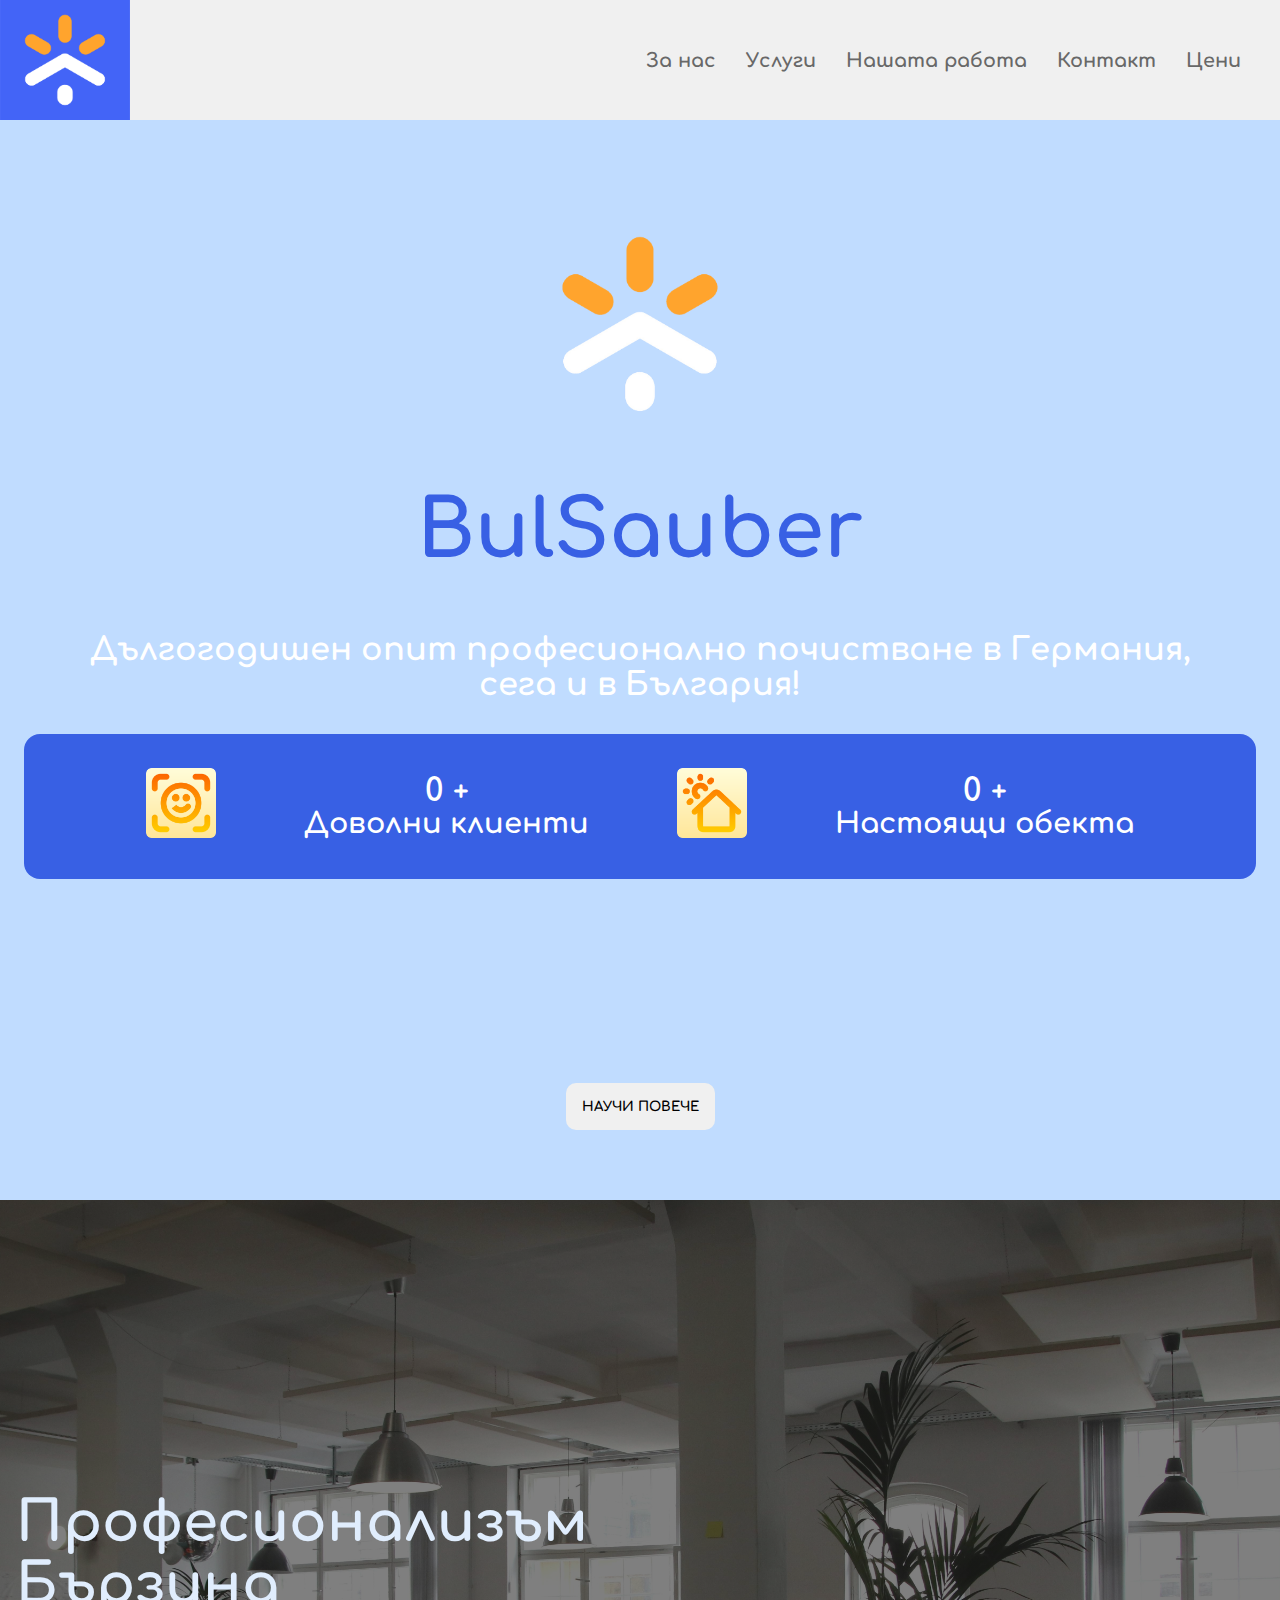
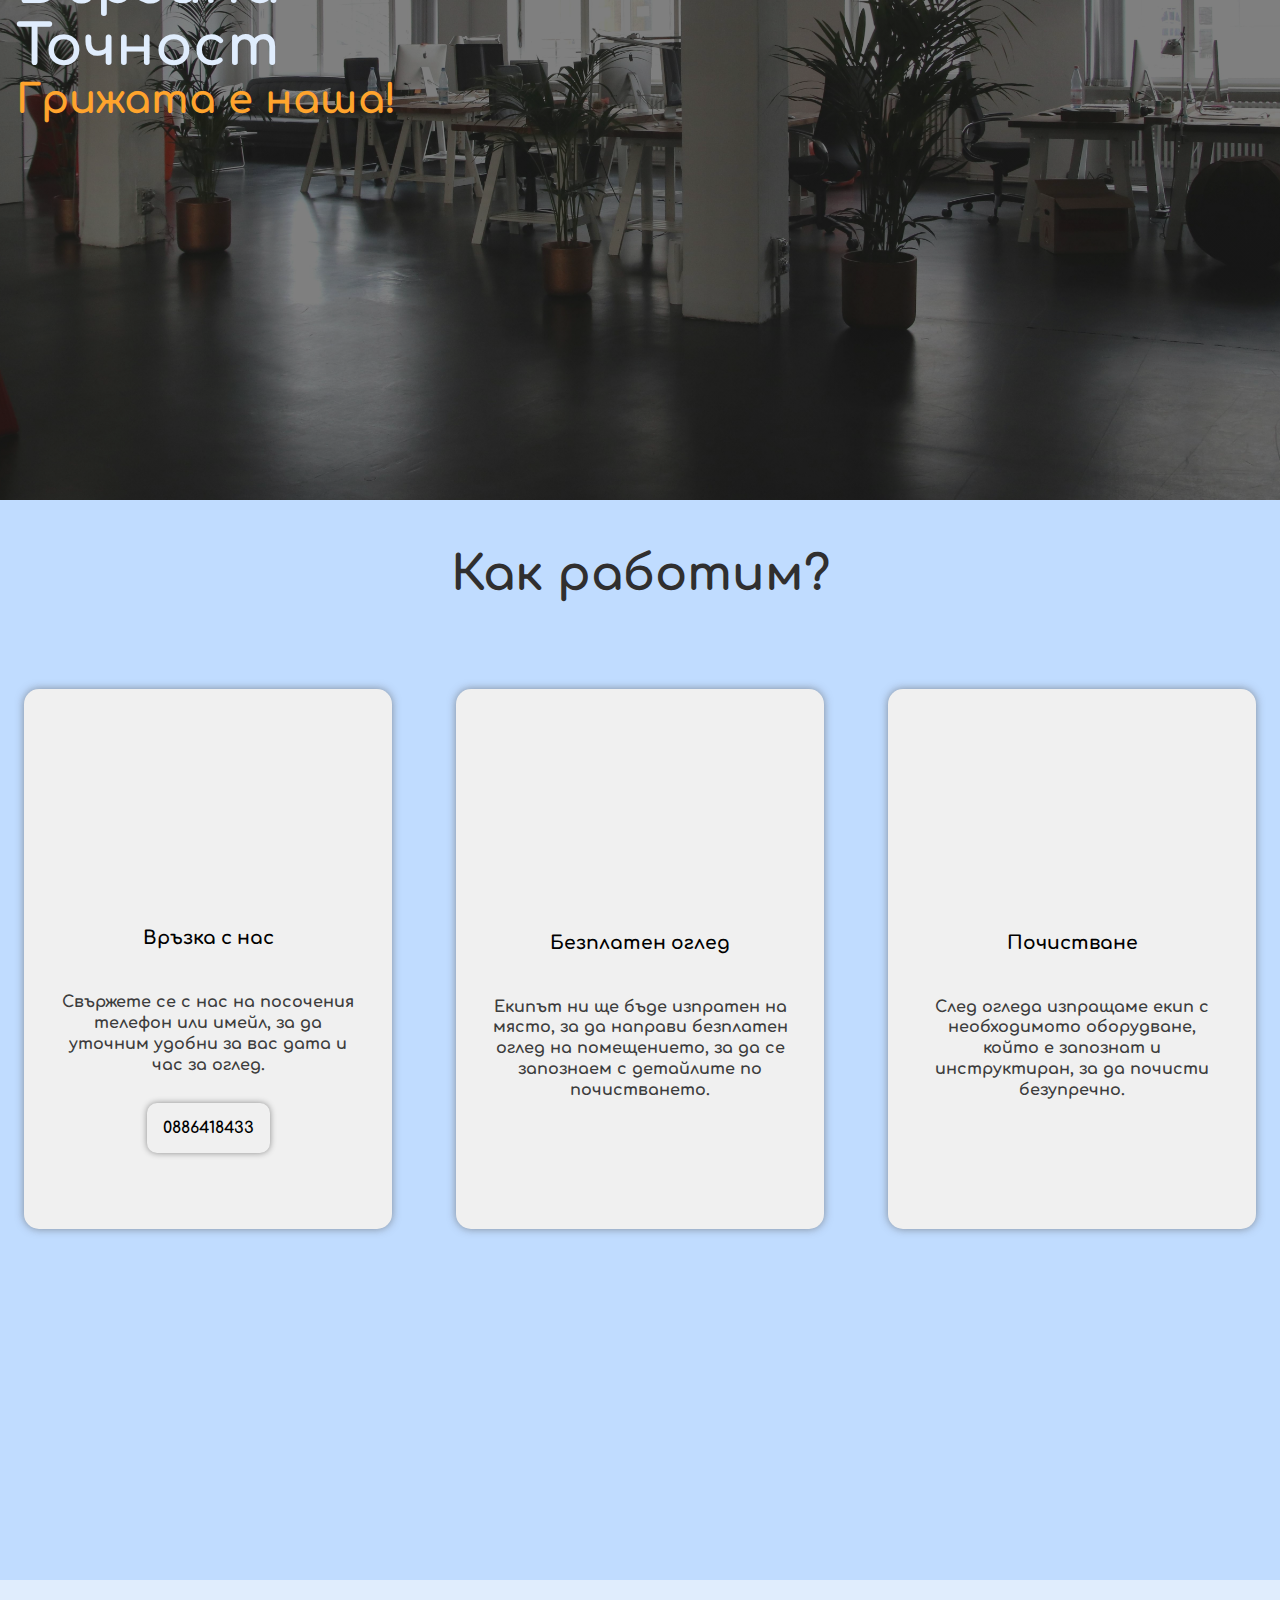
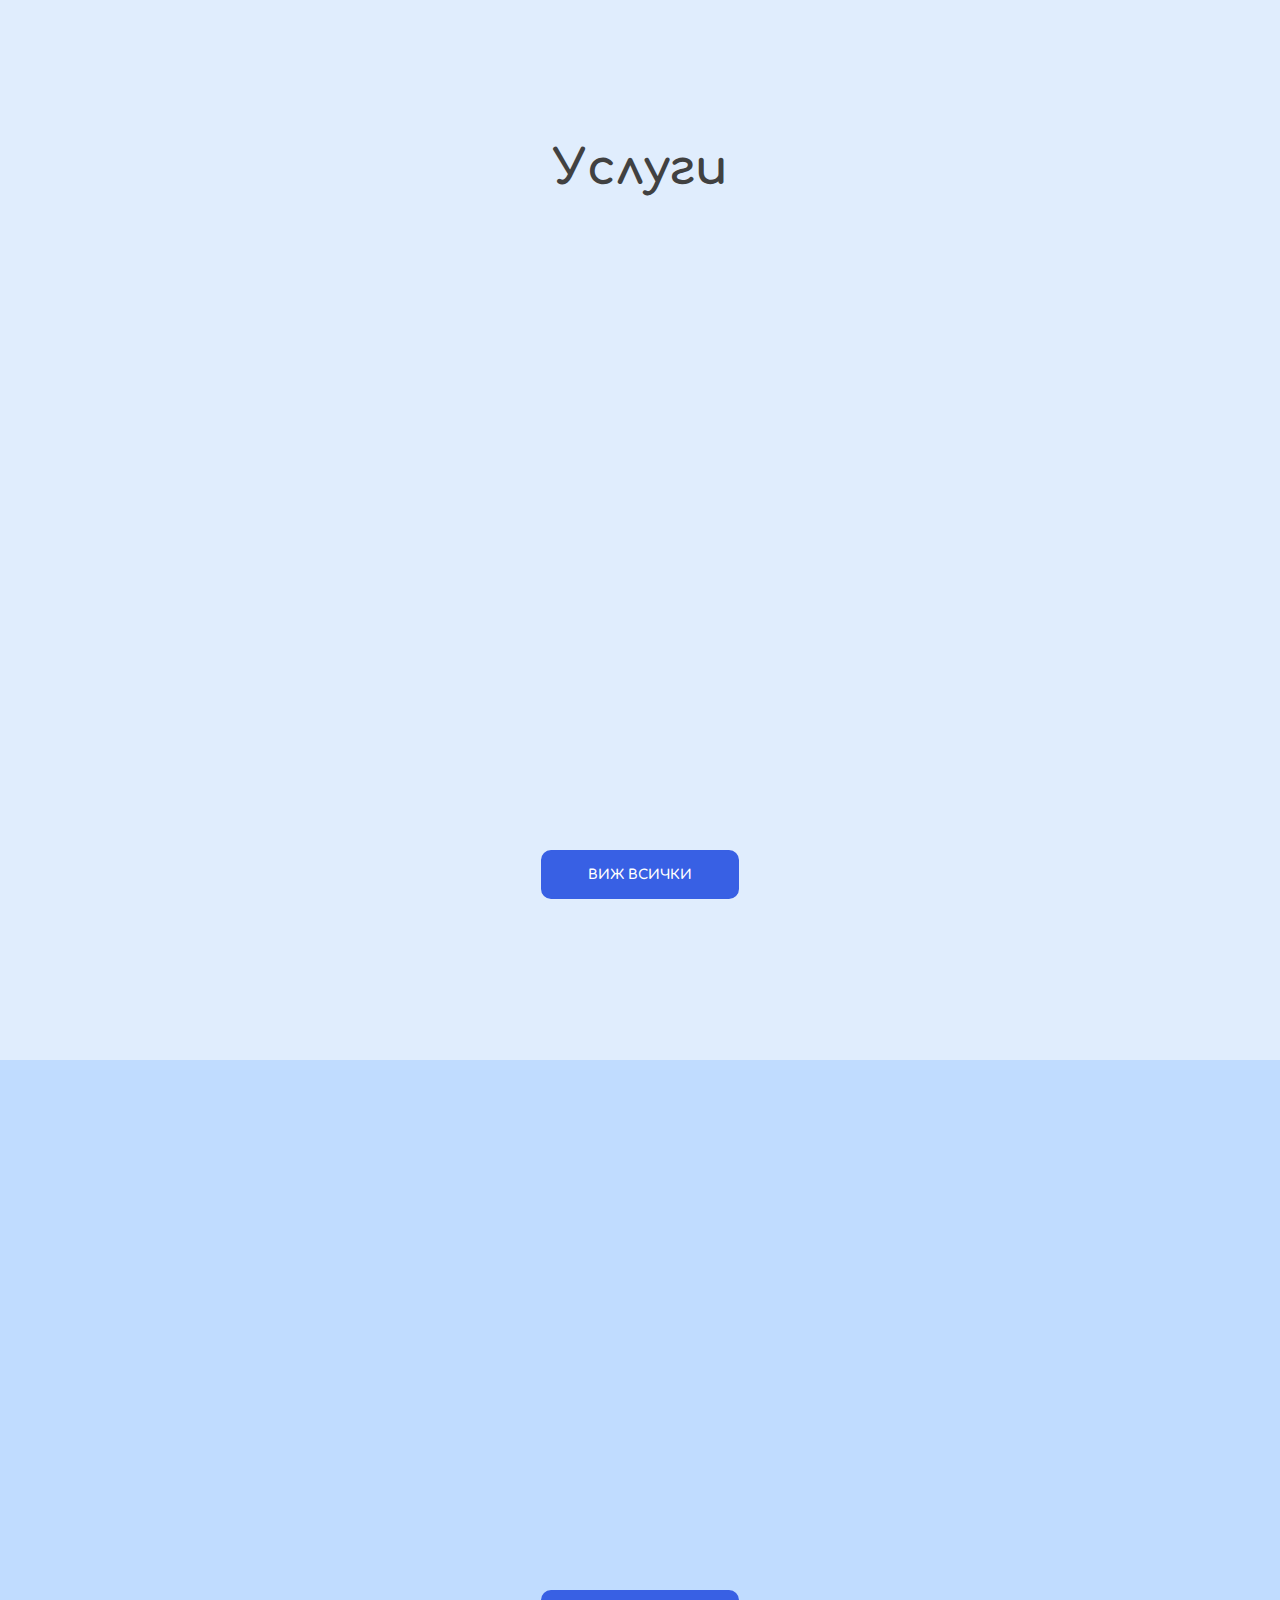
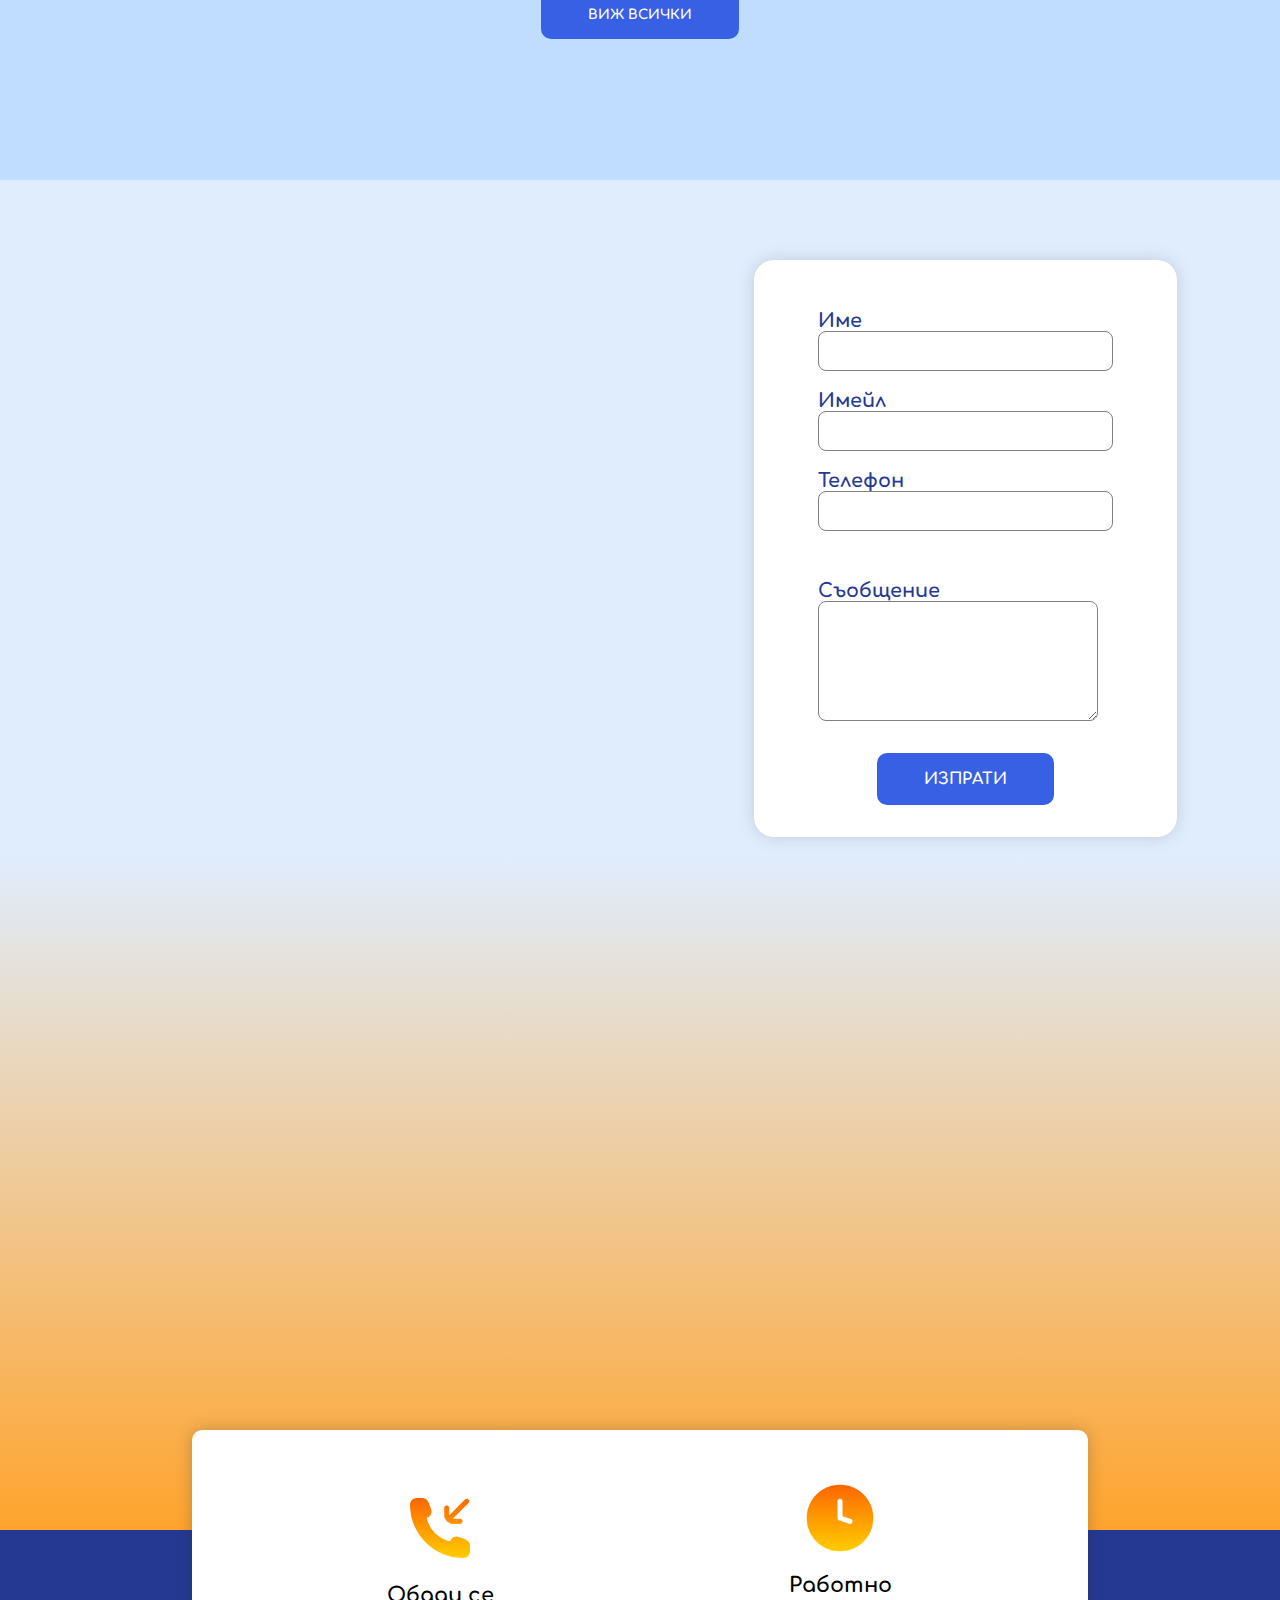
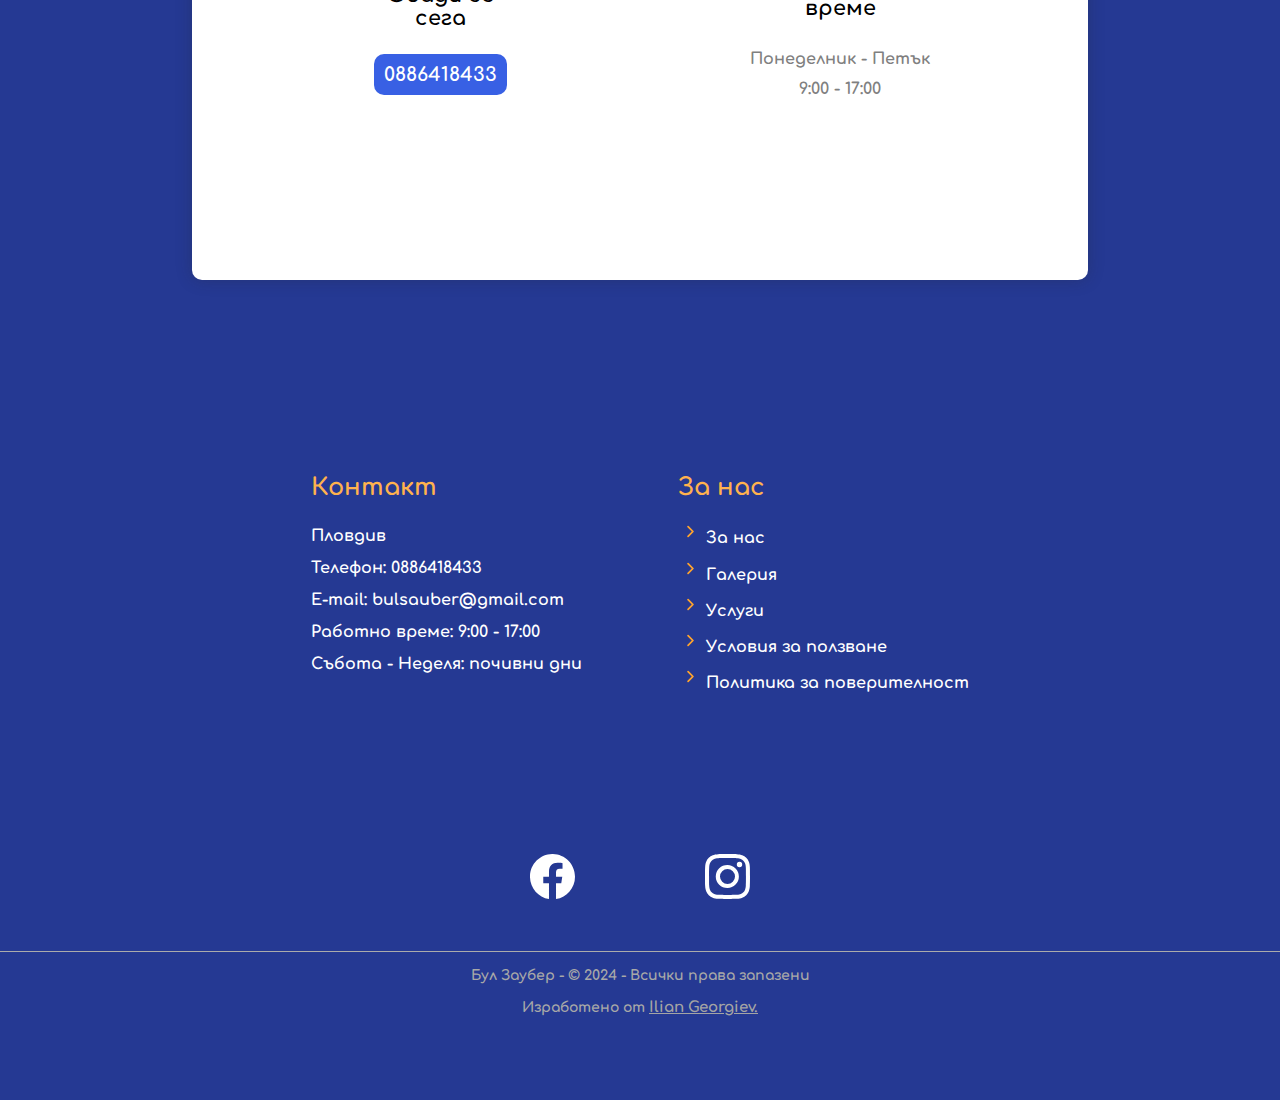
<file: index.html>
<!DOCTYPE html>
<html lang="en">
<head>
    <meta charset="UTF-8">
    <meta name="viewport" content="width=device-width, initial-scale=1.0">
   
    <title>BulSauber - Професионално почистване</title>
    
    <link rel="icon" type="image/x-icon" href="assets/logo/LogoNoBackground.png">
    <link rel="stylesheet" type="text/css" href="style.css">
    <link rel="stylesheet" type="text/css" href="mediaqueries.css">
    <link rel="stylesheet" href="https://cdn.jsdelivr.net/npm/bootstrap-icons@1.11.3/font/bootstrap-icons.min.css">
    <link href="https://unpkg.com/aos@2.3.1/dist/aos.css" rel="stylesheet">

</head>
<body>
    <header id="gotoheader" class="section-color">
        <a href="index.html"><div  class="logo"><img data-aos="fade-right" src="./assets/logo/Original Logo Symbol.png" alt="logo"></div> </a>
        </div>
        <div class="hamburger-menu">
            <ul id="hidden-menu" >
                <li id="line-1"></li>
                <li id="line-2"></li>
                <li id="line-3"></li>
            </ul>
        </div>
        
        <nav class="nav-section">
            <div class="nav-text">
                <ul>
                    
                    <li><a href="about.html">За нас</a></li>
                    <li><a href="services.html">Услуги</a></li>
                    <li><a href="#gallery">Нашата работа</a></li>
                    <li><a href="contact.html">Контакт</a></li>
                    <li><a href="prices.html">Цени</a></li>
                </ul>
            </div>
        </nav>
    </header>
    <main class="main-container">
        <div class="menu-wrapper" id="main-wrapper">
        <div class="menu">
            <ul class="menu-links">
                <li><a href="about.html">За нас</a></li>
                <li><a href="services.html">Услуги</a></li>
                <li><a href="#gallery">Нашата работа</a></li>
                <li><a href="contact.html">Контакт</a></li>
                <li><a href="prices.html">Цени</a></li>
            </ul>
        </div>
        </div>
        <div class="intro-container section-color">
           
            <div class="intro-content" id="forUs">
                <div  class="logo-container">
                    <div data-aos="zoom-in">
                    <img src="./assets/logo/LogoNoBackground.png" alt="logo">
                </div>
                <h1>BulSauber</h1>
            </div>

           <p>Дългогодишен опит професионално почистване в Германия, <br> сега и в България!</p>
           
           
           <div  class="statistics-border borders-color">
            
            <ul>
                <li ><img src="./icons/face-id_9164284.png" alt="clients"></li>
                <li><span class="counter" data-target="1345"> 0 </span> + <br>Доволни клиенти</li>
                <li><img src="./icons/sun_8762523.png" alt="house"></li>
                <li><span class="counter" data-target="250"> 0  </span> + <br>Настоящи обектa</li>
                
            </ul>
           </div>
<div data-aos="fade-up" class="facts-container">
           <div class="check-icons">
            
            <i class="bi bi-check-circle-fill"></i>
            <i class="bi bi-check-circle-fill"></i>
            <i class="bi bi-check-circle-fill"></i>
            <i class="bi bi-check-circle-fill"></i>
        </div>
           
           <ul class="checks">
            
            <li>Доказан опит в почистването</li>
            <li>Професионално отношение</li>
            <li>Професионално оборудване</li>
            <li>Екологични препарати без химия</li>
            
           </ul>
           </div>
           <a href="about.html"><button>Научи повече</button></a>
           </div>
    
        </div>

        <div  class="main-header">
        <div class="main-wrapper container ">
        <div class="container">
        <h1>Професионализъм <br> Бързина <br> Точност</h1>
        <p>Грижата е наша!</p>
    </div>
        <div data-aos="fade-right" class="message-and-call-btns">
        <a href="#contact-form"><button class="buttons-color" id="hero-btn">Изпрати запитване</button></a>
        <a href="tel:0886418433"><button class="buttons-color" id="hero-btn-2">0886418433</button></a>
    </div>
    </div>
        </div>
        
        <div class="info-container">
            <h1>Как работим?</h1>
           
            <div class="info-section container">
                <div class="info-column">
                    <img data-aos="fade-up" class="column-icon-call" src="./icons/phone_9150196.png" alt="calling">
                <h3>Връзка с нас</h3>
                <p>Свържете се с нас на посочения телефон или имейл, за да уточним удобни за вас дата и час за оглед.</p>
             <a href="tel:0886418433"><button>0886418433</button></a>
            </div>
            
            <div class="info-column">
                <img data-aos="fade-up" class="column-icon-house" src="./icons/house_8762555.png" alt="house">
                <h3>Безплатен оглед</h3>
                <p>Екипът ни ще бъде изпратен на място, за да направи безплатен оглед на помещението, за да се запознаем с детайлите по почистването.</p>
                <br>
            </div>
           
            <div class="info-column"> 
                <img data-aos="fade-up" class="column-icon-clean" src="./icons/sun_8762523.png" alt="clean-house">
                <h3>Почистване</h3>
                <p>След огледа изпращаме екип с необходимото оборудване, който е запознат и инструктиран, за да почисти безупречно. </p>
                <br>
            </div>
        </div>
        </div> 
            <div class="services-container" id="services">
                <h1>Услуги</h1>
            
                <div class="services-content container">
                <div data-aos="fade-up" class="services-columns">
                    <div class="column">
                        <h2>Почистване на офиси</h2>
                        <p>Основно почистване и поддържащо абонаментно почистване на офис помещения, търговски и бизнес сгради, администрации, централи, логистични бази;</p>
                    </div>
                    <div class="column">
                        <h2>Детски градини</h2>
                        <p>Почистване и поддържане на детски градини и училища.</p>
                    </div>
                    <div class="column">
                        <h2>Частни домове</h2>
                        <p>Предлагаме професионално основно и абонаментно почистване на частни домове. Почистване на всяка част от вашия дом - с мобилен екип.</p>
                    </div>
                    <div class="column">
                        <h2>Почистване на прозорци</h2>
                        <p>Измиване на витрини, прозорци, преградни стъкла, фасади; Включва измиване на стъкла, дограма, рамки, первази и подпрозоречни рамки.</p>
                    </div>
                    <div class="column">
                        <h2>Почистване на сгради </h2>
                        <p>Основно и поддържащо абонаментно почистване на входове и стълби, жилищни сгради,търговски и бизнес сгради, администрации, централи, логистични бази и др.</p>
                    </div>
                    <div class="column">
                        <h2>Спортни зали</h2>
                        <p>Почистване и поддържане на фитнес и спортни зали.</p>
                    </div>
                </div>
            </div>
            <a href="services.html"><button  class="buttons-color" id="services-btn">Виж всички</button></a>
        </div>
        <div class="gallery-container" id="gallery">
    
        <div data-aos="fade-up" class="wrapper">
            <i id="left" class="bi bi-arrow-left-short"></i>
            <div class="carousel">
             
            </div>
            <i id="right" class="bi bi-arrow-right-short"></i>
          </div>
          <a href="gallery.html"><button class="buttons-color" id="gallery-btn">Виж всички</button></a>
        </div>
       
     <div class="form-wrapper" id="contact-form">
        <div data-aos="fade-up" class="form-info">
        <h1>Изпратете ни запитване</h1>
        <p>Ние ще се свържем с вас!</p>
        <div data-aos="zoom-in"><img src="./assets/logo/LogoNoBackground.png" alt="networking"></div>
    </div>
        
    <form action="https://api.web3forms.com/submit" method="POST">
       
        <input type="hidden" name="access_key" value="05f83b82-f1d9-42ea-88d7-274029126c9b">

    <div class="form-content">
        
            <div class="form-group">
            <label for="name">Име</label>
            <input id="name" name='name' type='text' required>
        </div>

        <div class="form-group">
            <label for="email">Имейл</label>
            <input id="email" name="email" type="email" required>
        </div>

        <div class="form-group">
            <label for="number">Телефон</label>
            <input id="number" name='number' type='number' required>
        </div>

        <div class="form-group-message">
            <label for="message">Съобщение</label>
            <textarea id="message" name='message'></textarea>
            
        </div>
            <button type="submit" class="buttons-color" id="form-btn">Изпрати</button>
        </div>
      </form>

    </div>
        
        <a href="#gotoheader" class="to-top">
            <i class="bi bi-arrow-up-circle-fill"></i>
        </a>
        
        <div class="call-to-action">
<div class="call-to-action-wrapper">
    <div>
<img class="column-icon-call" src="./icons/call-button_8051283.png" alt="calling">
                <h2>Обади се сега</h2>
                <div>
                <a href="tel:0886418433">0886418433</a>
            </div>
    </div>
               <div>
                <img class="column-icon-call" src="./icons/clock_7854576.png" alt="working">
                <h2>Работно време</h2>
                <p>Понеделник - Петък <br> 9:00 - 17:00</p>
                
               </div>
            </div>
          
        </div>
    </main>
<footer>
    <div class="footer-container container">  
    <ul class="footer-content">
        <li><h2>Контакт</h2></li>
        <li>Пловдив</li>
        <li>Телефон: 0886418433</li>
        <li>E-mail: bulsauber@gmail.com</li>
        <li>Работно време: 9:00 - 17:00</li>
        <li>Събота - Неделя: почивни дни</li>
    </ul>
    <ul class="footer-content">
        <li><h2>За нас</h2></li>
        <li> <img src="./assets/icons/chevron-right.svg"><a href="about.html">За нас</a></li>
        <li> <img src="./assets/icons/chevron-right.svg"><a href="gallery.html">Галерия</a></li>
        <li> <img src="./assets/icons/chevron-right.svg"><a href="services.html">Услуги</a></li>
        <li> <img src="./assets/icons/chevron-right.svg"><a href="#">Условия за ползване</a></li>
        <li> <img src="./assets/icons/chevron-right.svg"><a href="#">Политика за поверителност</a></li>
    </ul>
</div>
<div class="social">
    <a href="#"><img src="./assets/icons/facebook.svg" alt="facebook"></a>
    <a href="#"><img src="./assets/icons/instagram.svg" alt="instagram"></a>
</div>
<div class="all-rights-reserved container">
    <p>Бул Заубер - &#169 2024 - Всички права запазени</p>
    <p>Изработено от <a href="https://www.linkedin.com/in/ilian-georgiev-bb465929b/">Ilian Georgiev.</a></p>
    
    
</div>
</footer>

<script src="https://unpkg.com/aos@2.3.1/dist/aos.js"></script>
<script src="script.js"></script>
<script src="menuPopUp.js"></script>
<script src="statistics.js"></script>
<script src="gallery.js"></script>
<script src="totop.js"></script>
<script src="https://web3forms.com/client/script.js" async defer></script>

</body>
</html>
</file>
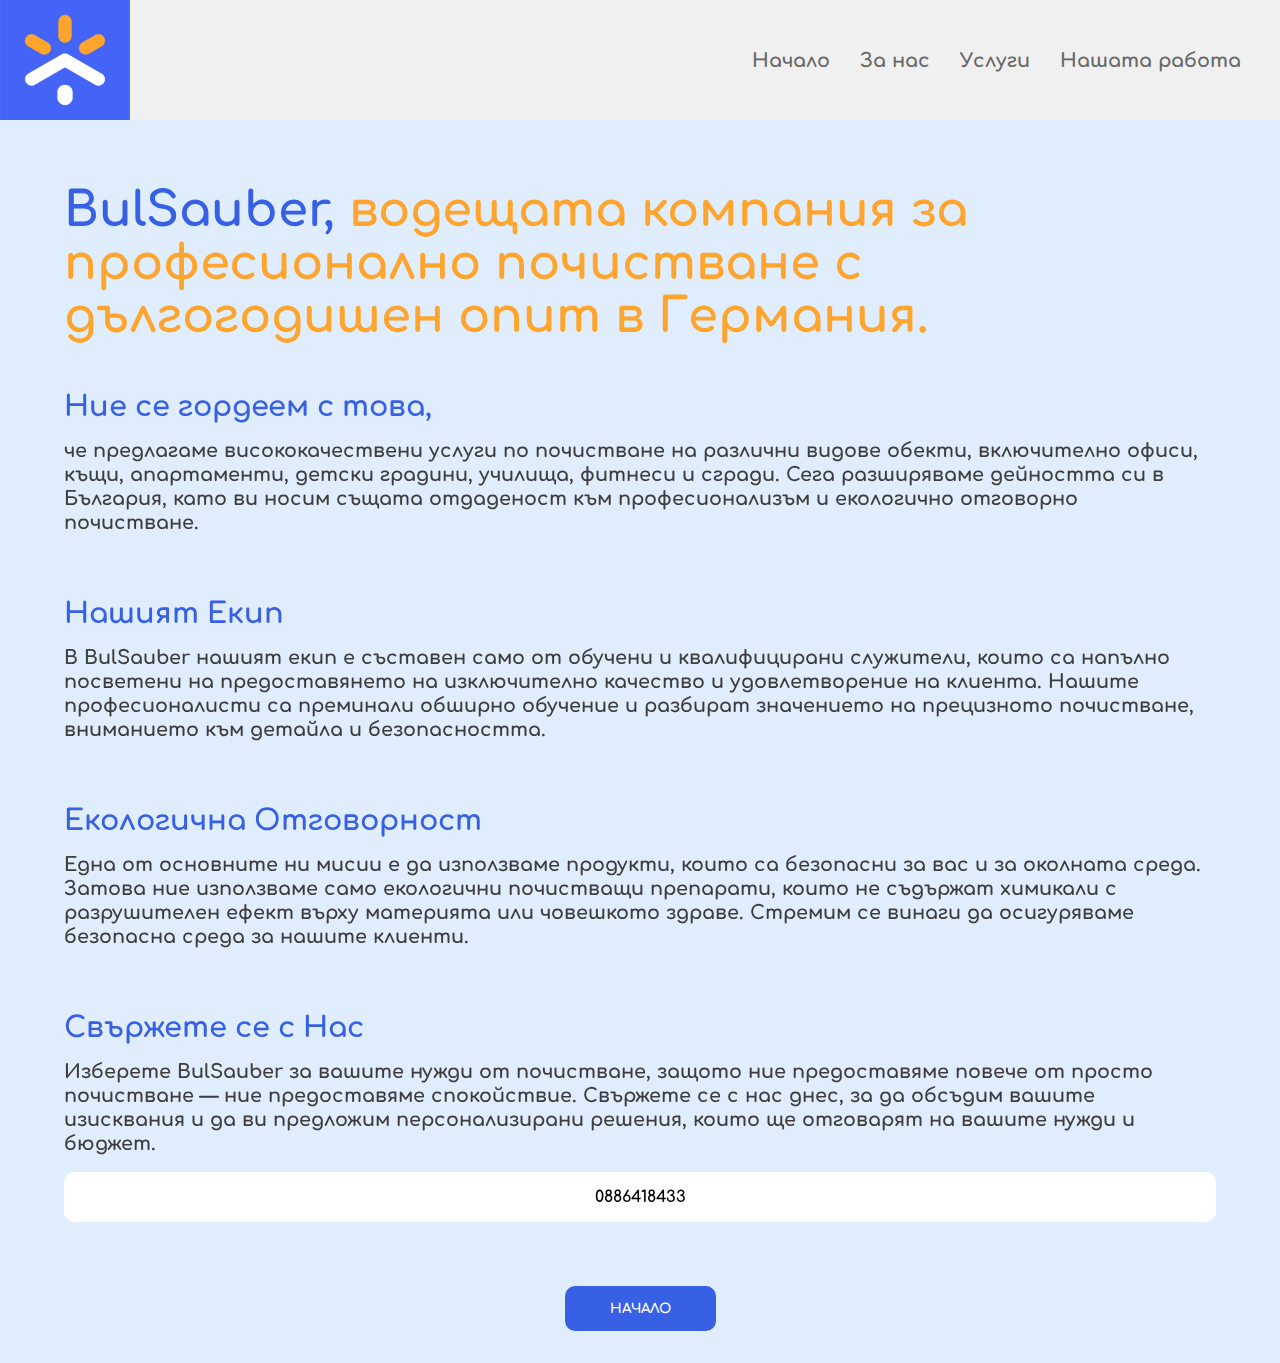
<file: about.html>
<!DOCTYPE html>
<html lang="en">
<head>
    <meta charset="UTF-8">
    <meta name="viewport" content="width=device-width, initial-scale=1.0">
    <title>Bulsauber - За нас</title>
    
    <link rel="icon" type="image/x-icon" href="./assets/logo/Original Logo Symbol.png">
    <link rel="stylesheet" type="text/css" href="style.css">
    <link rel="stylesheet" type="text/css" href="mediaqueries.css">
    <link rel="stylesheet" href="https://cdn.jsdelivr.net/npm/bootstrap-icons@1.11.3/font/bootstrap-icons.min.css">
    <link href="https://unpkg.com/aos@2.3.1/dist/aos.css" rel="stylesheet">
</head>
<body>
    <header id="gotoheader" class="section-color">
        <div  class="logo"><img data-aos="fade-right" src="./assets/logo/Original Logo Symbol.png" alt="logo">
            
        </div>
        <div class="hamburger-menu">
            <ul id="hidden-menu" >
                <li id="line-1"></li>
                <li id="line-2"></li>
                <li id="line-3"></li>
            </ul>
        </div>
        
        <nav class="nav-section">
            <div class="nav-text">
                <ul>
                    <li><a href="index.html">Начало</a></li>
                    <li><a href="about.html">За нас</a></li>
                    <li><a href="services.html">Услуги</a></li>
                    <li><a href="gallery.html">Нашата работа</a></li>
                </ul>
            </div>

        </nav>
        
    </header>
    <main class="about-container">
        <div class="menu-wrapper">
            <div class="menu">
                <ul class="menu-links">
                    <li><a href="about.html">За нас</a></li>
                    <li><a href="services.html">Услуги</a></li>
                    <li><a href="gallery.html">Нашата работа</a></li>
                    <li><a href="contact.html">Контакт</a></li>
                </ul>
            </div>
            </div>
    
         <div class="about-content">
            <div data-aos="fade-right" class="about-page">
                <h1><span>BulSauber,</span> водещата компания за професионално почистване с дългогодишен опит в Германия.</h1>
              
                <div  class="introduction">
                  <h2>Ние се гордеем с това,</h2>
                  <p>че предлагаме висококачествени услуги по почистване на различни видове обекти, включително офиси, къщи, апартаменти, детски градини, училища, фитнеси и сгради. Сега разширяваме дейността си в България, като ви носим същата отдаденост към професионализъм и екологично отговорно почистване.</p>
                </div>
              
                <div  class="team">
                  <h2>Нашият Екип</h2>
                  <p>В BulSauber нашият екип е съставен само от обучени и квалифицирани служители, които са напълно посветени на предоставянето на изключително качество и удовлетворение на клиента. Нашите професионалисти са преминали обширно обучение и разбират значението на прецизното почистване, вниманието към детайла и безопасността.</p>
                </div>
              
                <div  class="sustainability">
                  <h2>Екологична Отговорност</h2>
                  <p>Една от основните ни мисии е да използваме продукти, които са безопасни за вас и за околната среда. Затова ние използваме само екологични почистващи препарати, които не съдържат химикали с разрушителен ефект върху материята или човешкото здраве. Стремим се винаги да осигуряваме безопасна среда за нашите клиенти.</p>
                </div>
              
                <div  class="contact">
                  <h2>Свържете се с Нас</h2>
                  <p>Изберете BulSauber за вашите нужди от почистване, защото ние предоставяме повече от просто почистване — ние предоставяме спокойствие. Свържете се с нас днес, за да обсъдим вашите изисквания и да ви предложим персонализирани решения, които ще отговарят на вашите нужди и бюджет.</p>
                  <a href="tel:0886418433"><button>0886418433</button></a>
                
                </div>
              </div>
            
            </div>
            <a href="index.html"><button class="buttons-color">Начало</button></a>
        </main>
    <script src="https://unpkg.com/aos@2.3.1/dist/aos.js"></script>
    <script src="script.js"></script>
    <script src="menuPopUp.js"></script>
</body>
</html>
</file>
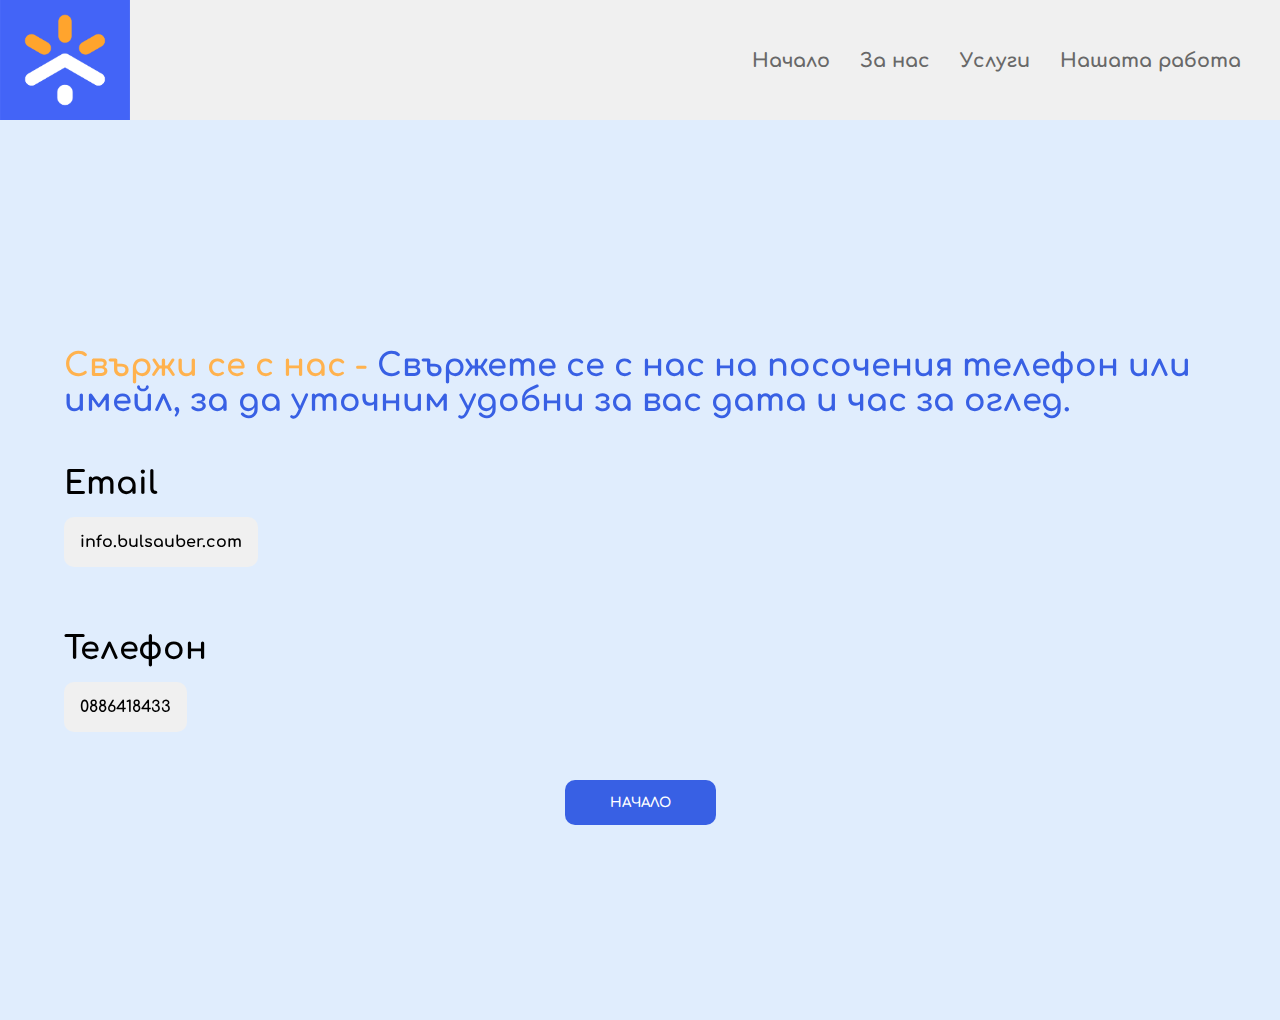
<file: contact.html>
<!DOCTYPE html>
<html lang="en">
<head>
    <meta charset="UTF-8">
    <meta name="viewport" content="width=device-width, initial-scale=1.0">
    <title>Bulsauber - За нас</title>
    
    <link rel="icon" type="image/x-icon" href="./assets/logo/Original Logo Symbol.png">
    <link rel="stylesheet" type="text/css" href="style.css">
    <link rel="stylesheet" type="text/css" href="mediaqueries.css">
    <link rel="stylesheet" href="https://cdn.jsdelivr.net/npm/bootstrap-icons@1.11.3/font/bootstrap-icons.min.css">
    <link href="https://unpkg.com/aos@2.3.1/dist/aos.css" rel="stylesheet">
</head>
<body>
    <header id="gotoheader" class="section-color">
        <div  class="logo"><img data-aos="fade-right" src="./assets/logo/Original Logo Symbol.png" alt="logo">
            
        </div>
        <div class="hamburger-menu">
            <ul id="hidden-menu" >
                <li id="line-1"></li>
                <li id="line-2"></li>
                <li id="line-3"></li>
            </ul>
        </div>
        
        <nav class="nav-section">
            <div class="nav-text">
                <ul>
                    <li><a href="index.html">Начало</a></li>
                    <li><a href="about.html">За нас</a></li>
                    <li><a href="services.html">Услуги</a></li>
                    <li><a href="gallery.html">Нашата работа</a></li>
                </ul>
            </div>

        </nav>
        
    </header>
    <main class="contact-container">
        <div class="menu-wrapper">
            <div class="menu">
                <ul class="menu-links">
                    <li><a href="about.html">За нас</a></li>
                    <li><a href="services.html">Услуги</a></li>
                    <li><a href="gallery.html">Нашата работа</a></li>
                    <li><a href="contact.html">Контакт</a></li>
                </ul>
            </div>
            </div>
    
         <div class="contact-content">
            <div data-aos="fade-right" class="contact-page">
                <h1><span>Свържи се с нас - </span> Свържете се с нас на посочения телефон или имейл, за да уточним удобни за вас дата и час за оглед.</h1>
              
                <div  class="email">
                  <h2>Email</h2>
                  <a><button class="email">info.bulsauber.com</button></a>
                </div>
              
                <div  class="number">
                  <h2>Телефон</h2>
                  <a href="tel:0886418433"><button class="number">0886418433</button></a>
                </div>
                
              </div>
            
            </div>
            <a href="index.html"><button class="buttons-color">Начало</button></a>
        </main>
    <script src="https://unpkg.com/aos@2.3.1/dist/aos.js"></script>
    <script src="script.js"></script>
    <script src="menuPopUp.js"></script>
</body>
</html>
</file>
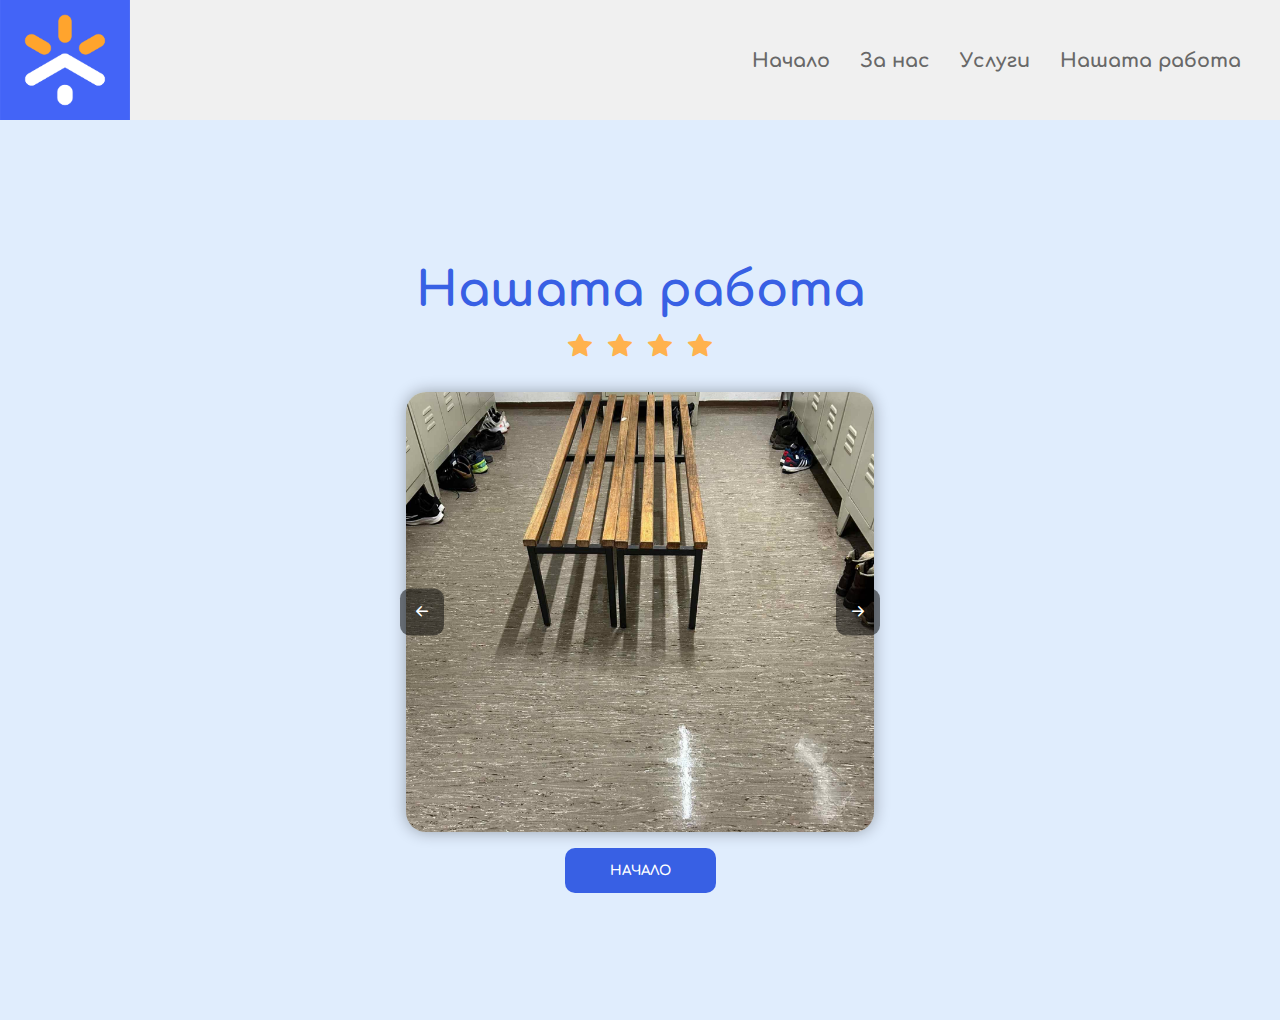
<file: gallery.html>
<!DOCTYPE html>
<html lang="en">
<head>
    <meta charset="UTF-8">
    <meta name="viewport" content="width=device-width, initial-scale=1.0">
    <title>Bulsauber - Галерия</title>
    
    <link rel="icon" type="image/x-icon" href="assets/logo/LogoNoBackground.png">
    <link rel="stylesheet" type="text/css" href="style.css">
    <link rel="stylesheet" type="text/css" href="mediaqueries.css">
    <link rel="stylesheet" href="https://cdn.jsdelivr.net/npm/bootstrap-icons@1.11.3/font/bootstrap-icons.min.css">
    <link href="https://unpkg.com/aos@2.3.1/dist/aos.css" rel="stylesheet">
</head>
<body>
    <header id="gotoheader" class="section-color">
        <div  class="logo"><img data-aos="fade-right" src="./assets/logo/Original Logo Symbol.png" alt="logo">
            
        </div>
        <div class="hamburger-menu">
            <ul id="hidden-menu" >
                <li id="line-1"></li>
                <li id="line-2"></li>
                <li id="line-3"></li>
            </ul>
        </div>
        
        <nav class="nav-section">
            <div class="nav-text">
                <ul>
                    <li><a href="index.html">Начало</a></li>
                    <li><a href="about.html">За нас</a></li>
                    <li><a href="services.html">Услуги</a></li>
                    <li><a href="gallery.html">Нашата работа</a></li>
                </ul>
            </div>
        </nav>
        
    </header>

    <main class="about-container">
        <div class="menu-wrapper">
            <div class="menu">
                <ul class="menu-links">
                    <li><a href="about.html">За нас</a></li>
                    <li><a href="services.html">Услуги</a></li>
                    <li><a href="#gallery">Нашата работа</a></li>
    
                    <li><a href="contact.html">Контакт</a></li>
        
                </ul>
            </div>
            </div>
            <div class="gallery-header">
            <h1>Нашата работа</h1>

            </div>
            <div class="stars">
            <i class="bi bi-star-fill"></i>
            <i class="bi bi-star-fill"></i>
            <i class="bi bi-star-fill"></i>
            <i class="bi bi-star-fill"></i>
        </div>
            <div class="gallerypage-container">
                <i id="prev" class="bi bi-arrow-left-short nav-button"></i>
                <img id="gallery-image" src="" alt="Gallery Image">
                <i id="next" class="bi bi-arrow-right-short nav-button"></i>
            </div>
          
        
            <a href="index.html"><button class="buttons-color">Начало</button></a>
        </main>
    <script src="https://unpkg.com/aos@2.3.1/dist/aos.js"></script>
    <script type="text/javascript" src="script.js"></script>
    <script type="text/javascript" src="menuPopUp.js"></script>
    <script type="text/javascript" src="imageGallery.js"></script>
   
    </body>
        </html>
</file>
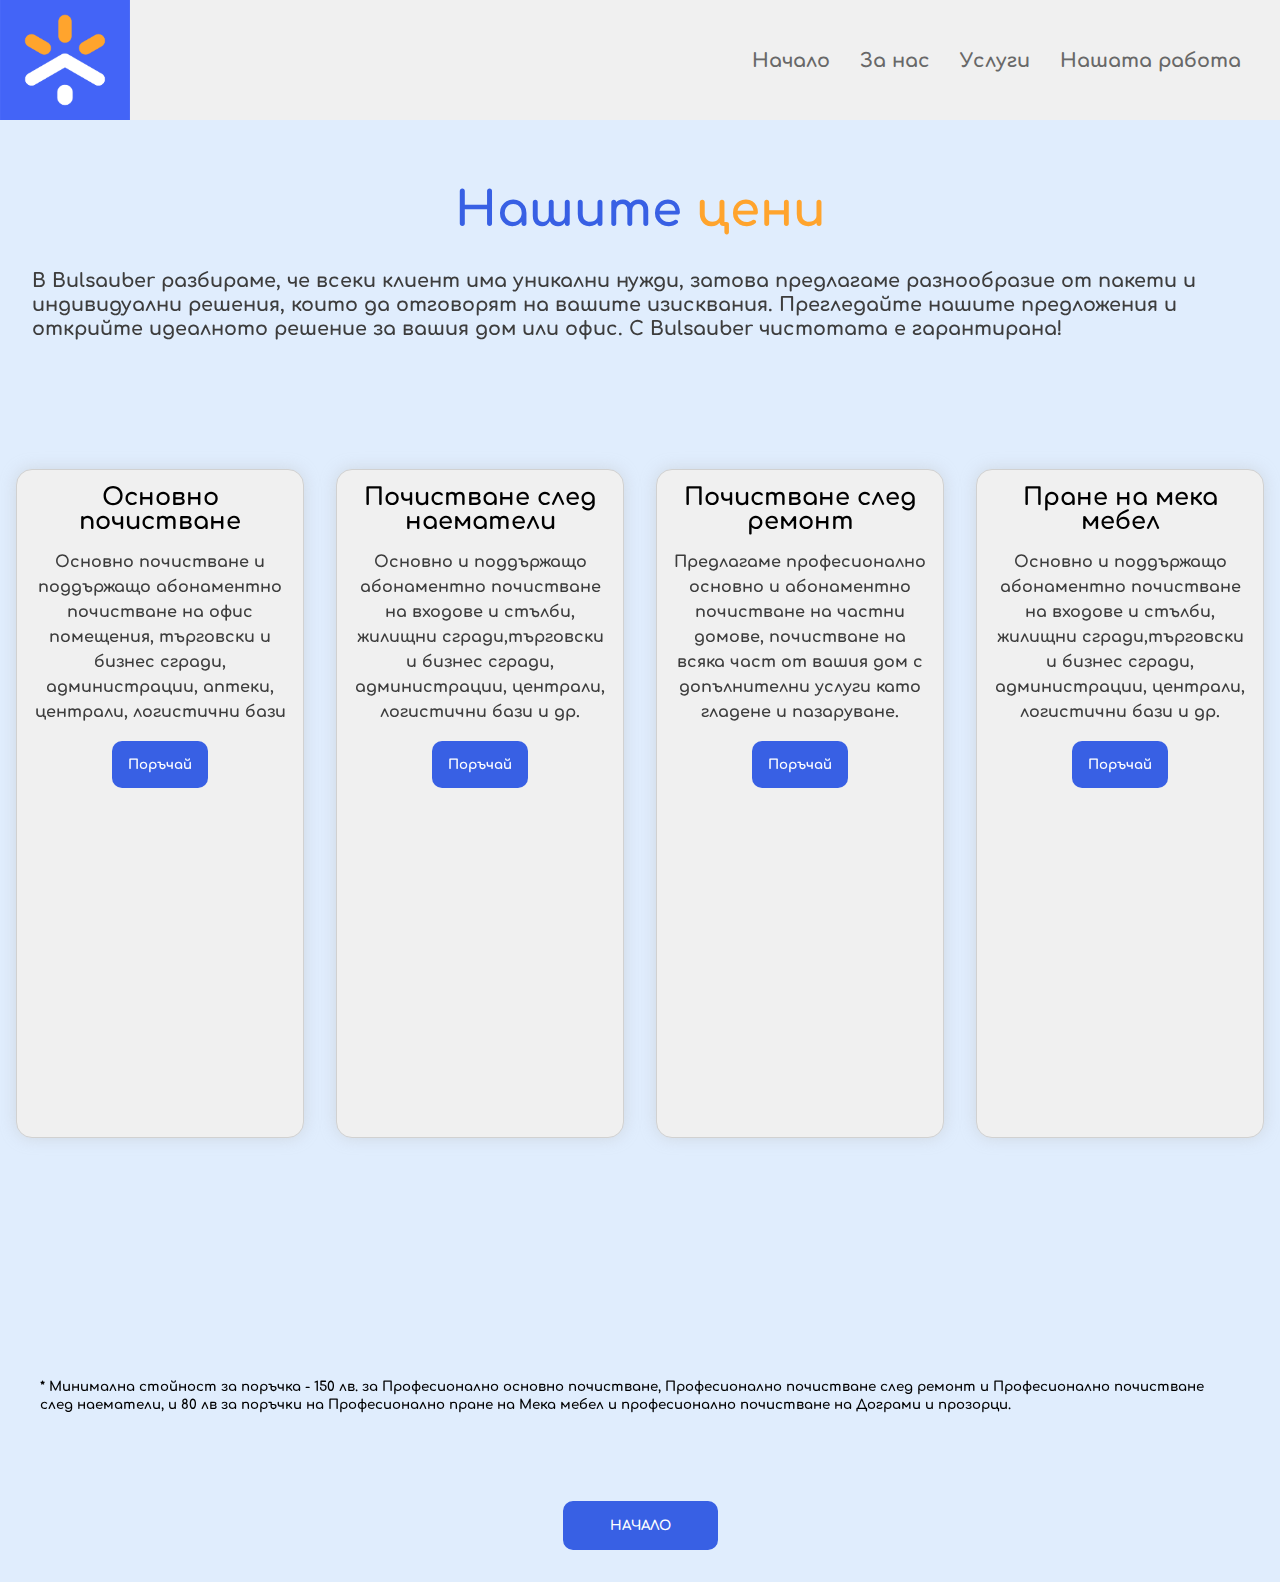
<file: prices.html>
<!DOCTYPE html>
<html lang="en">
<head>
    <meta charset="UTF-8">
    <meta name="viewport" content="width=device-width, initial-scale=1.0">
    <title>Bulsauber - Цени</title>
    
    <link rel="icon" type="image/x-icon" href="assets/logo/LogoNoBackground.png">
    <link rel="stylesheet" type="text/css" href="style.css">
    <link rel="stylesheet" type="text/css" href="mediaqueries.css">
    <link rel="stylesheet" href="https://cdn.jsdelivr.net/npm/bootstrap-icons@1.11.3/font/bootstrap-icons.min.css">
    <link rel="stylesheet" href="https://cdn.jsdelivr.net/npm/bootstrap-icons@1.11.3/font/bootstrap-icons.min.css">
    <link href="https://unpkg.com/aos@2.3.1/dist/aos.css" rel="stylesheet">

</head>
<body>
    <header id="gotoheader" class="section-color">
        <div class="logo"><img data-aos="fade-right" src="./assets/logo/Original Logo Symbol.png" alt="logo">
            
        </div>
        <div class="hamburger-menu">
            <ul id="hidden-menu">
                <li id="line-1"></li>
                <li id="line-2"></li>
                <li id="line-3"></li>
            </ul>
        </div>
        <nav class="nav-section">
            <div class="nav-text">
                <ul>
                    <li><a href="index.html">Начало</a></li>
                    <li><a href="about.html">За нас</a></li>
                    <li><a href="services.html">Услуги</a></li>
                    <li><a href="gallery.html">Нашата работа</a></li>
                </ul>
            </div>

        </nav>
        
    </header>
    <main class="main-container">
    <div class="menu-wrapper">
        <div class="menu">
            <ul class="menu-links">
                <li><a href="about.html">За нас</a></li>
                <li><a href="services.html">Услуги</a></li>
                <li><a href="gallery.html">Нашата работа</a></li>
                <li><a href="contact.html">Контакт</a></li>
    
            </ul>
        </div>
        </div>
<div  class="services-container" id="services">
    <div class="services-header">
        
        <h1 data-aos="fade-right"> <span>Нашите</span> цени</h1>
        <p data-aos="fade-right"> В Bulsauber разбираме, че всеки клиент има уникални нужди, затова предлагаме разнообразие от пакети и индивидуални решения, които да отговорят на вашите изисквания. Прегледайте нашите предложения и открийте идеалното решение за вашия дом или офис. С Bulsauber чистотата е гарантирана!</p>
</div>
    <div data-aos="fade-up" class="services-content">
        <div class="prices-columns">
            <div  class="prices-column">
                <h2>Основно почистване</h2>
                <p>Основно почистване и поддържащо абонаментно почистване на офис помещения, търговски и бизнес сгради, администрации, аптеки, централи, логистични бази</p>
                <button class="prices-button">Поръчай</button>
            </div>
            <div class="prices-column">
                <h2>Почистване след наематели</h2>
                <p>Основно и поддържащо абонаментно почистване на входове и стълби, жилищни сгради,търговски и бизнес сгради, администрации, централи, логистични бази и др.</p>
                <button class="prices-button">Поръчай</button>
            </div>
            <div class="prices-column">
                <h2>Почистване след ремонт</h2>
                <p>Предлагаме професионално основно и абонаментно почистване на частни домове, почистване на всяка част от вашия дом с допълнителни услуги като гладене и пазаруване.</p>
                <button class="prices-button">Поръчай</button>
            </div>
            <div class="prices-column">
                <h2>Пране на мека мебел</h2>
                <p>Основно и поддържащо абонаментно почистване на входове и стълби, жилищни сгради,търговски и бизнес сгради, администрации, централи, логистични бази и др.</p>
                <button class="prices-button">Поръчай</button>
            </div>
            
    </div>
    <div class="prices-info">
        <small>* Минимална стойност за поръчка - 150 лв. за Професионално основно почистване, Професионално почистване след ремонт и Професионално почистване след наематели, и 80 лв за поръчки на Професионално пране на Мека мебел и професионално почистване на Дограми и прозорци.</small></div>
</div>
    <a href="index.html"><button  class="buttons-color" id="services-btn">Начало</button></a>
</div>
<a href="#gotoheader" class="to-top">
    <i class="bi bi-arrow-up-circle-fill"></i>
</a>
</main>

<script src="https://unpkg.com/aos@2.3.1/dist/aos.js"></script>
<script src="script.js"></script>
<script src="menuPopUp.js"></script>
<script src="totop.js"></script>
</body>
</html>
</file>
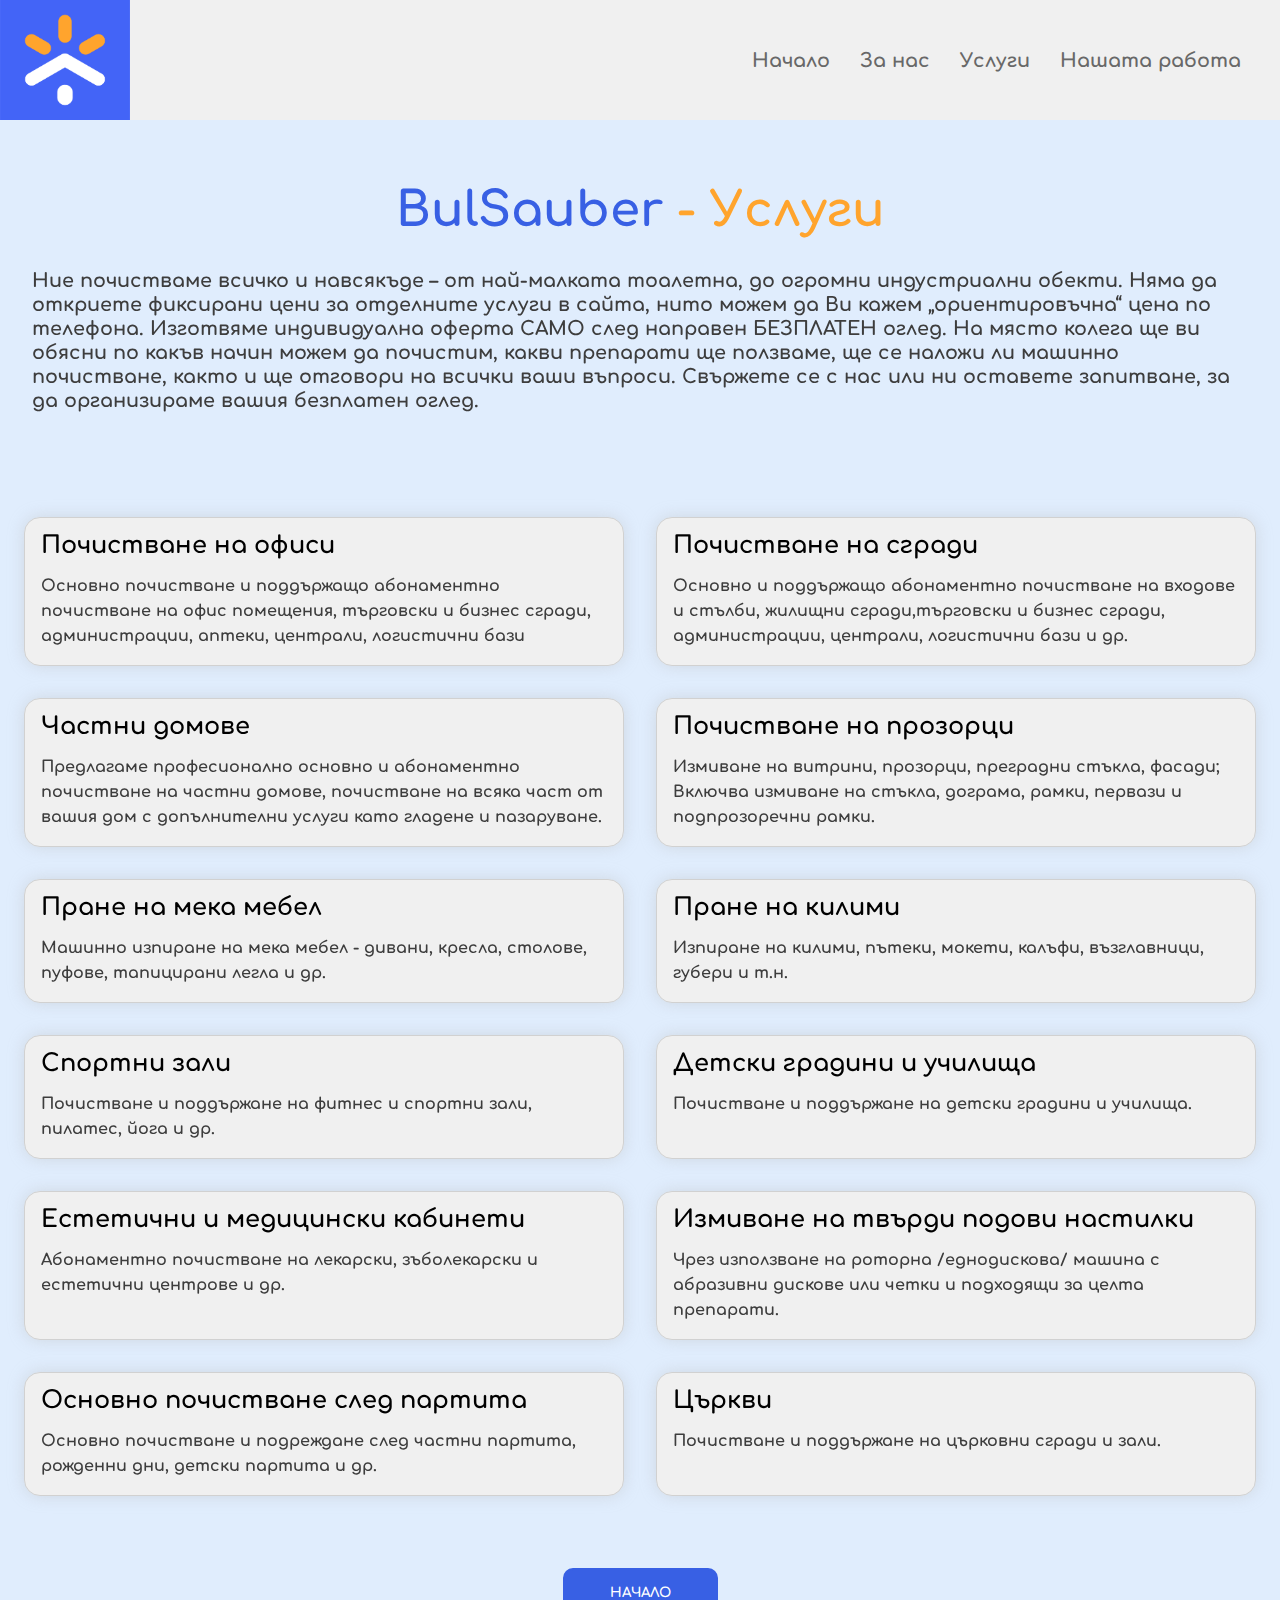
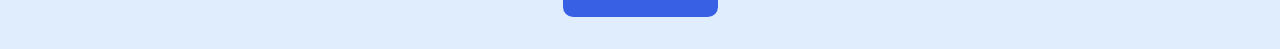
<file: services.html>
<!DOCTYPE html>
<html lang="en">
<head>
    <meta charset="UTF-8">
    <meta name="viewport" content="width=device-width, initial-scale=1.0">
    <title>Bulsauber - Услуги</title>
    
    <link rel="icon" type="image/x-icon" href="assets/logo/LogoNoBackground.png">
    <link rel="stylesheet" type="text/css" href="style.css">
    <link rel="stylesheet" type="text/css" href="mediaqueries.css">
    <link rel="stylesheet" href="https://cdn.jsdelivr.net/npm/bootstrap-icons@1.11.3/font/bootstrap-icons.min.css">
    <link rel="stylesheet" href="https://cdn.jsdelivr.net/npm/bootstrap-icons@1.11.3/font/bootstrap-icons.min.css">
    <link href="https://unpkg.com/aos@2.3.1/dist/aos.css" rel="stylesheet">

</head>
<body>
    <header id="gotoheader" class="section-color">
        <div class="logo"><img data-aos="fade-right" src="./assets/logo/Original Logo Symbol.png" alt="logo">
            
        </div>
        <div class="hamburger-menu">
            <ul id="hidden-menu">
                <li id="line-1"></li>
                <li id="line-2"></li>
                <li id="line-3"></li>
            </ul>
        </div>
        <nav class="nav-section">
            <div class="nav-text">
                <ul>
                    <li><a href="index.html">Начало</a></li>
                    <li><a href="about.html">За нас</a></li>
                    <li><a href="services.html">Услуги</a></li>
                    <li><a href="gallery.html">Нашата работа</a></li>
                </ul>
            </div>

        </nav>
        
    </header>
    
    
    
    <main class="main-container">
        <div class="menu-wrapper">
            <div class="menu">
                <ul class="menu-links">
                    <li><a href="about.html">За нас</a></li>
                    <li><a href="services.html">Услуги</a></li>
                    <li><a href="gallery.html">Нашата работа</a></li>
    
                    <li><a href="contact.html">Контакт</a></li>
        
                </ul>
            </div>
            </div>
    <div  class="services-container" id="services">
        <div class="services-header">
            
            <h1 data-aos="fade-right"> <span>BulSauber</span> - Услуги</h1>
            <p data-aos="fade-right">Ние почистваме всичко и навсякъде – от най-малката тоалетна, до огромни индустриални обекти. 
            Няма да откриете фиксирани цени за отделните услуги в сайта, нито можем да Ви кажем „ориентировъчна“ цена по телефона. 
            Изготвяме индивидуална оферта САМО след направен БЕЗПЛАТЕН оглед. На място колега ще ви обясни по какъв начин можем да почистим, какви препарати ще ползваме, ще се наложи ли машинно почистване, както и ще отговори на всички ваши въпроси.
            Свържете се с нас или ни оставете запитване, за да организираме вашия безплатен оглед.</p>
    </div>
        <div data-aos="fade-up" class="services-content">
            <div class="services-columns">
                <div  class="column">
                    <h2>Почистване на офиси</h2>
                    <p>Основно почистване и поддържащо абонаментно почистване на офис помещения, търговски и бизнес сгради, администрации, аптеки, централи, логистични бази</p>
                </div>
                <div class="column">
                    <h2>Почистване на сгради</h2>
                    <p>Основно и поддържащо абонаментно почистване на входове и стълби, жилищни сгради,търговски и бизнес сгради, администрации, централи, логистични бази и др.</p>
                </div>
                <div class="column">
                    <h2>Частни домове</h2>
                    <p>Предлагаме професионално основно и абонаментно почистване на частни домове, почистване на всяка част от вашия дом с допълнителни услуги като гладене и пазаруване.</p>
                </div>
                <div class="column">
                    <h2>Почистване на прозорци</h2>
                    <p>Измиване на витрини, прозорци, преградни стъкла, фасади; Включва измиване на стъкла, дограма, рамки, первази и подпрозоречни рамки.</p>
                </div>
                <div class="column">
                    <h2>Пране на мека мебел</h2>
                    <p>Машинно изпиране на мека мебел - дивани, кресла, столове, пуфове, тапицирани легла и др.</p>
                </div>
                <div class="column">
                    <h2>Пране на килими</h2>
                    <p>Изпиране на килими, пътеки, мокети, калъфи, възглавници, губери и т.н.</p>
                </div>
                <div class="column">
                    <h2>Спортни зали</h2>
                    <p>Почистване и поддържане на фитнес и спортни зали, пилатес, йога и др.</p>
                </div>
                <div class="column">
                    <h2>Детски градини и училища</h2>
                    <p>Почистване и поддържане на детски градини и училища.</p>
                </div>
                <div class="column">
                    <h2>Естетични и медицински кабинети</h2>
                    <p>Абонаментно почистване на лекарски, зъболекарски и естетични центрове и др.</p>
                </div>
                <div class="column">
                    <h2>Измиване на твърди подови настилки</h2>
                    <p>Чрез използване на роторна /еднодискова/ машина с абразивни дискове или четки и подходящи за целта препарати.</p>
                </div>
                <div class="column">
                    <h2>Основно почистване след партита</h2>
                    <p>Основно почистване и подреждане след частни партита, рожденни дни, детски партита и др.</p>
                </div>
                <div class="column">
                    <h2>Църкви</h2>
                    <p>Почистване и поддържане на църковни сгради и зали.</p>
                </div>
            </div>
        </div>
        <a href="index.html"><button  class="buttons-color" id="services-btn">Начало</button></a>
    </div>
    <a href="#gotoheader" class="to-top">
        <i class="bi bi-arrow-up-circle-fill"></i>
    </a>
</main>
<script src="https://unpkg.com/aos@2.3.1/dist/aos.js"></script>
<script src="script.js"></script>
<script src="menuPopUp.js"></script>
<script src="totop.js"></script>
</body>
</html>
</file>
<file: style.css>
@font-face {
    font-family:Comforta;
    src: url(assets/font/static/Comfortaa-Bold.ttf) format("truetype");
    src: local("Comforta"), url("./assets/font/static/Comfortaa-Bold.ttf") format("truetype");
}





header {

    background: #F0F0F0;
    width: 100%;
    height: 120px;
    z-index:1;
    display:flex;
    justify-content: space-between;
    align-items: center;
    overflow: hidden;
        
}

header .logo {

    display:flex;
    justify-content: start;
    align-items: center;
    width: 130px;
    
}

header .logo img {

width: 100%;
z-index: 1;

}

header .logo h1 {

    font-size: 1.5rem;
    padding-left:1rem;
    color:#3860e4;
    animation-name: topToBottom;
    animation-duration: 1s;
    animation-iteration-count: 1;

    }

#hero-btn {

background-color: #3860e4;
color:white;
padding:1rem;
}
         
.buttons-color {
    background-color: #3860e4;
    padding: 15px 45px;
    text-align: center;
    text-transform: uppercase;
    transition: 0.5s;
   color:white;        
    border-radius: 10px;
    display: block;
    border:0;
    cursor: pointer;
  }

  #hero-btn:hover {
   background-color: #F0F0F0;
   color:#3860e4;
  }
 
#services-btn:hover {

    background-color: white;
    color:#3860e4;
}


#services-btn {

border:2px solid #3860e4;

}
#gallery-btn {

    margin-top:3rem;
    border:2px solid #3860e4;
}

#gallery-btn:hover {

    background-color: white;
    color:#3860e4;
   
   
}



.statistics-border {
    
    margin:1.5rem;
    border-radius: 1rem;
    margin-top:2rem;
    padding:10px;
    background: #3860e4;  

}


h1 {
    
    color:#FFDD00;
    font-size: 3rem;
    font-weight: 700;
    
}


.intro-content h1 {

    color:#3860e4;
    font-size: 5rem;
    margin-bottom:2rem;
}



.intro-content p {

    color:rgb(255, 255, 255);
    font-size:2rem;
    padding-top:1.5rem;
}





a {

    text-decoration: none;
    font-weight: 600;
    color: white;
    font-size: 1.2rem;
    }

/*  */

* {
    font-family: Comforta;
    margin:0;
    padding:0;
    box-sizing: border-box;
    
}

html {

    scroll-behavior: smooth;
}

body {
    
    display:flex;
    flex-direction: column;
    align-items: start;
    justify-content: center;
    font-family:Verdana, Geneva, Tahoma, sans-serif;
    min-height: 100vh;
    min-width: 100vh;
    background-color: #253993;
    
}





.nav-text ul {

display:flex;
flex-direction: row;
justify-content: center;


}

.nav-text ul li a  {

    color:#686868;
    padding:0 15px 0 15px;
}


button.active {

    transform: scale(0.8);
   
}

.menu {
    
    display: flex;
    flex-direction: column;
    background-color:#ffa42d;
    transition: all 300ms;
    overflow: hidden;
    z-index: 1;
    justify-content: center;
    align-items: center;
    text-align: center;
    border-radius: 0 20px 0 20px;
    
}



.menu-wrapper {

    padding:2rem;
    background-color: #e0edfd;
    display: none;
    
}

#main-wrapper {

    background-color: #c0dcff;
    
}
.menu.active {

    
    height: 170px;
    background-color: #F0F0F0;
    animation:radius;
    animation-duration: 600ms;
    
    
}

@keyframes radius {
    
    from {

        border-radius: 0 20px 90% 20px;
    }

    to {


           border-radius: 0 20px 0 20px;
    }
}



.menu ul {
    
    flex-direction: row;
    justify-content: flex-start;
    align-items: center;
    text-align: center;
    flex-wrap: wrap;
    flex-basis: stretch;
    gap:1rem;

}




.logo {

    width: 80px;
    border-radius: 1.5rem;
   
}

.intro-content .logo-container {
    
display: flex;
flex-direction: column;
justify-content: center;
align-items: center;

}

.intro-content .logo-container img {
    
    width: 250px;
    border-radius: 30px;
    margin-bottom:1.5rem;
    
    }

    

.intro-content .logo {

    width: 100px;
    border-radius: 1.5rem;
    margin-right: 20px;

}

ul {
    
    display:flex;
    flex-direction: column;
    justify-content: center;
    align-items: start;
    padding:1.5rem;
   
    
}

ul li {

    list-style-type: none;
    color:white;
   
}


.statistics-border ul li {

list-style-type: none;
font-size:1.2rem;
color:white;
font-weight: 700;


}





img {

   width: 50px;
    
}



main {

width: 100%;
overflow: hidden;
background-color: #253993;

}


.main-header {

background: linear-gradient(rgba(0, 0, 0, 0.5), rgba(0, 0, 0, 0.5)), url(icons/pexels-seven11nash-380768.jpg);
background-size: cover;
background-position: center;
min-height: 100vh;
width: 100%;
display:flex;
flex-direction: column;
justify-content: center;
align-items:start;
gap:1.5rem;

}


.main-header h1 {

    color:#e0edfd;
    font-size: 3.5rem;
    font-weight: 600;
}


.main-header p {

    font-size:2.5rem;
    color: #ffa42d;
    font-weight: 600;
    
}


.main-header a button {

    background-color: #F0F0F0;
    
    
}

.main-header a button {

  color:#253993;
    font-size: 1.3rem;
}




.info-container {

display:flex;
flex-direction: column;
justify-content: start;
align-items: center;
min-height: 120vh;
background-color:#c0dcff;
background-position: center;
background-size: cover;
padding-bottom:1rem;
overflow: hidden;
gap:4rem;
}

.info-container h1 {

    padding-top:3rem;
    color:#302f2f;

}

.info-section {
    min-width: 55vh;
    display:grid;
    grid-template-columns: 1fr 1fr 1fr;
    column-gap: 4rem;
    padding:1.5rem;
    position: relative;
    border-radius: 20px;
    
}

.info-column {
    display:flex;
    flex-direction: column;
    justify-content: center;
    align-items: center;
    text-align: center;
    background-color:#F0F0F0;
    padding:2.2rem;
    max-width: 45vh;
    min-height: 60vh;
    border-radius: 15px;
    box-shadow: 0 0 0.5rem rgba(87, 87, 87, 0.616);
    line-height: 1.3rem;
    color:#3d3d3d;
    gap:1.7rem;
}



.info-column button {

font-size: 1rem;
padding:1rem;
border-radius: 10px;
background-color: #F0F0F0;
color:black;
box-shadow: 0 0 .4rem rgba(0, 0, 0, 0.419);
border:none;
cursor: pointer;

}

.info-column button:hover {

background-color: #3860e4;
color:#ffffff;
transition: 200ms;

}

.info-column h3 {

    margin-bottom:1rem;
    font-weight: 800;
    color: black;
    
}





.column-icon-house {

    width: 120px;
    margin-bottom: 1rem;
    
}

.column-icon-call {

    width: 120px;
    margin-bottom:1rem;
    
}

.column-icon-clean {

width: 120px;
margin-bottom:1rem;

}


.intro-container {


    min-height: 120vh;
    display:flex;
    justify-content:center;
    align-items: center;
    background-color: #c0dcff;
   background-position: center;
   background-size: cover;
  overflow: hidden;
}


.intro-content {

    display:flex;
    flex-direction: column;
    align-self: center;
    text-align: center;
    padding: 3rem 0 3rem 0; 
    
}

.intro-content button {

    padding:1rem;
    margin-top:2rem;
    border-radius: 10px;
    align-self: center;
    border:none;
    cursor: pointer;
    text-transform: uppercase;
    background-color: #F0F0F0;
    color:black;
}

.intro-content button a {

    color:black;
}

.intro-content button:hover {

    background-color: #3860e4;
    transition: all 200ms;
    color:white;
}

.intro-content .checks {

    display:flex;
    flex-direction: row;
    gap:1.5rem;
    
}

.intro-content .checks li {

    line-height: 25px;
    color:rgb(255, 255, 255);
    text-align: center;
    font-size:1.2rem;
}

.check-icons {

    display:flex;
    flex-direction: row;
    justify-content: space-around;
    margin-top:1rem;
    
    
}



.bi-check-circle-fill {

    font-size:31px;
    color:#3860e4;

}





.intro-container img {

   width: 600px;
   border-radius:0 5px 50%;

}



.statistics-border ul {

    display:flex;
    flex-direction: row;
    justify-content: space-evenly;
    align-items: center;
    color:white;
    font-weight: 700;
    
    
}



.statistics-border ul li {

   font-size:1.8rem;
   color:white;
    
}

.statistics-border ul li span {

    font-size:2rem;
    
}

.statistics-border li img {

    width: 70px;
    border-radius: 0;
   
    
}


.nav-links {

    display: flex;
    flex-direction: row;
    align-items: center;
    
}

.nav-links li {

    font-size: 1.3rem;
    margin-left:2rem;
    padding-left:1rem;
    
}

.services-container h1 {

    font-size:3rem;
    color:#414141;
   
}

.services-container span {

    color:#3860e4;

  }

.services-container .services-header h1 span {

color:#3860e4;

}

.services-container .services-header h1  {

    color:#ffa42d;
    
    }

.services-container {


    display:flex;
    justify-content: center;
    flex-direction: column;
    align-items: center;
    gap:3rem;
    min-height: 120vh;
background-color:#e0edfd;
  padding:2rem 0 2rem 0;
  
    
}

.services-container .services-columns {

    display:grid;
    grid-template-columns: 1fr 1fr;
    gap:2rem;
    padding:1.5rem;
    place-content: center;
    
}

.column {

line-height: 1.5rem;
border-radius: 1rem;
padding:1rem;
max-width: 75vh;
color:#3d3d3d;
border:1px solid #d1d1d1;
background-color: #F0F0F0;
box-shadow: 0 0 1rem rgba(177, 177, 177, 0.363);
}

.prices-columns {


    display: grid;
    grid-template-columns: 1fr 1fr 1fr 1fr;
    gap:2rem;
    min-height: 100vh;
background-color:#e0edfd;
  padding:2rem 0 2rem 0;
    margin:1rem;
}

.prices-column {


        line-height: 1.5rem;
        border-radius: 1rem;
        padding:1rem;
        height: 80%;
        color:#3d3d3d;
        border:1px solid #d1d1d1;
        background-color: #F0F0F0;
        box-shadow: 0 0 1rem rgba(177, 177, 177, 0.363);
        text-align: center;
}

.prices-column h2 {

    color:black;
    margin-bottom:1rem;
}

.column h2 {
    color:black;
    margin-bottom:1rem;
}

.prices-button {

padding:1rem;
margin:1rem;
border-radius: 10px;
cursor: pointer;
background-color: #3860e4;
color:white;
border: 0px;

}

.prices-info {


    padding:1.5rem;
    margin:1rem;
}

.gallery-container {

    
    display: flex;
    flex-direction: column;
    padding: 0 35px;
    min-height: 80vh;
    align-items: center;
    justify-content: center;
    background-color:#c0dcff;
   background-position: center;
   background-size: cover;
    
    
}


.main-wrapper {

display:flex;
justify-content: center;
align-items: start;
flex-direction: column;
gap:1.5rem;
padding: 0 1rem 0 1rem;


}

.wrapper{
    
    display: flex;
    max-width: 1200px;
    position: relative;
  
   
  }

  

  .wrapper i {
   
    top: 50%;
    width: 40px;
    height: 36px;
    color: white;
    cursor: pointer;
    font-size:2rem;
    position: absolute;
    text-align: center;
    transform: translateY(-50%);
    transition: transform 0.1s linear;
    background-color: rgba(0, 0, 0, 0.5);
    border: none;
    z-index: 10;
    border-radius: 10px;

  }
  
 

  .wrapper i:active{
    transform: translateY(-50%) scale(0.9);
  }

  

  .wrapper i:first-child{
    left: -25px;
    display: none;
  }

  .wrapper i:last-child{
    right: -22px;
  }

  .wrapper .carousel{
    font-size: 0px;
    cursor: pointer;
    overflow: hidden;
    white-space: nowrap;
    scroll-behavior: smooth;
    border-radius: 20px;
    
  }

  .carousel.dragging{
    cursor: grab;
    scroll-behavior: auto;
  }

  .carousel.dragging img{
    pointer-events: none;
  }

  .carousel img{
    height: 340px;
    object-fit: cover;
    user-select: none;
    margin-left: 14px;
    width: calc(100% / 3);
    border-radius: 20px;
  }

  .carousel img:first-child{
    margin-left: 0px;
  }

  

 .form-wrapper {

    width: 100%;
    display:flex;
    flex-direction: row;
    justify-content: start;
    align-items: start;
    padding:5rem;
    min-height: 150vh;
    background: linear-gradient(to bottom, #e0edfd,#e0edfd,#ffa42d);
    overflow: hidden;
   
 }

 .form-wrapper .form-info {


    display:flex;
    flex-direction: column;
    justify-content: center;
    align-items: start;
    
 }

 .form-wrapper .form-info p {


font-size:1.8rem;
color:#302f2f;
padding-left: 2rem;


 }

 .form-wrapper .form-info img {

width: 50vh;
padding:1rem;
 }

 .form-wrapper .form-info h1 {
    font-size: 3rem;
    padding:2rem;
    color:#3860e4;
    align-self: start;
 }
  


  form {

    min-width: 470px;
   display:flex;
   flex-direction: column;
   justify-content: center;
   align-items: center;
   border-radius: 30px;
   margin-bottom:.5rem;
   
  }

form div {
   
    width: 90%;
    padding:2rem;
    display:flex;
    flex-direction: column;
    justify-content: center;
    align-items: start;
    
}


form div input,textarea {
padding: 1rem;
width:100%;
border-radius: 8px;
border:1px solid gray;
height: 40px;

}


.form-group-message {

display:flex;
justify-content: center;
align-items: start;

}

.form-group-message textarea{

    width: 280px;
    height: 120px;
    
    }

label {

    font-size: 1.2rem;
    color:#253993;
    margin-top:1rem;
}

.form-wrapper div button {
    
    font-size: 1rem;
    cursor: pointer;
    align-self: center;
    background-color: #3860e4;
    border:2px solid #3860e4;
    
}


.form-wrapper div button:hover {

    
    background-color: white;
    color:#3860e4;
    }


.hamburger-menu {

   display:flex;
   
   
}
  

#hidden-menu {
    
    pointer-events: none;
    cursor: pointer;
    display:flex;
    flex-direction: column;
    width: 100%;
    
}




#hidden-menu li {
    
    display: none;
    list-style: none;
    border:3px solid #3860e4;
    margin:10px;
    border-radius: 20px;
    width: 35px;
}



.menu-links li {

border:2px solid #3860e4;
padding:5px;
border-radius: 8px;
background-color: #3860e4;
flex-grow: 1;

}




.to-top {
    color:#ffa42d;
    position: fixed;
    bottom:16px;
    right:18px;
    font-size: 60px;
    width: 50px;
    height: 50px;
    margin:1rem;
    display:flex;
    justify-content: center;
    align-items: center;
    opacity:0;
    pointer-events: none;
    transition: all .4s;
   
}

.to-top.active {

bottom:32px;
pointer-events: auto;
opacity:1;
z-index: 1;

}



.call-to-action {

    position: relative;
    width: 70%;
    min-height: 50vh;
   bottom:100px;
  left:15%;
   border-radius: 10px;
    background-color: #fff;
    text-align: center;
    padding:2rem;
    box-shadow:  0 0 1rem #25252542;
}




.call-to-action-wrapper {


    display:grid;
    grid-template-columns: 1fr 1fr;
    padding:1rem;
    
}


.call-to-action-wrapper div {


display:flex;
flex-direction: column;
justify-content: center;
align-items: center;

}


.call-to-action-wrapper div h2 {
font-size: 1.3rem;
margin-bottom:1.5rem;
color:black;
width: 150px;
}

.call-to-action .call-to-action-wrapper div div  {
    
    width: 230px;
    

    }

    .call-to-action .call-to-action-wrapper div div a {

        border-radius: 10px;
        background-color: #3860e4;
        font-weight: 800;
        animation-name:borderOrange;
        animation-duration: 1s;
        animation-iteration-count: infinite;
        padding:10px;
    }

    

    @keyframes borderOrange {
        
        from {

            box-shadow: 0 0 0.3rem #ffa42d;
        }

        to {

            box-shadow: 0 0 2rem #ffa42d;
        }
    }

.call-to-action-wrapper div p {

    
    color:gray;
    line-height: 30px;
    }



.call-to-action .column-icon-call {

width: 80px;

}


footer {

    min-height: 80vh;
    display:flex;
   justify-content: center;
    align-items: start;
    width: 100%;
    overflow: hidden;
    
}

footer .footer-container {

display:flex;
column-gap: 3rem;
line-height: 2rem;
justify-content: center;
align-items: start;

}


footer {


    display:flex;
    flex-direction: column;
    justify-content: center;
    align-items: center;
    width: 100%;
    gap:3rem;
}



.footer-content li h2 {

    color:#ffb24e;
    padding-bottom:1rem;
}


.footer-content li a {

    line-height: 2.2rem;
   font-size:1rem;
   
}


.footer-content li a:hover {

border-bottom:2px solid #ffa42d;

}

.footer-content li img  {

    width: 28px;
   padding-right:5px;
   
}

footer .social {


    display:flex;
    justify-content: space-evenly;
    align-items: center;
   padding-top:5rem;
   width: 30%;
   gap:3rem;
}


footer .social img {


    width: 45px;
    
    
}


footer .all-rights-reserved {

color:rgb(168, 168, 168);
display:flex;
flex-direction: column;
justify-content: center;
align-items: center;
width: 100%;
gap:1rem;
border-top:1px solid rgb(171, 171, 171);
padding:1rem;
font-size: 14px;
}

footer .all-rights-reserved a {

    font-size:15px;
    color:rgb(164, 164, 164);
    text-decoration: underline;
}


/* Services page */





.services-container p {


    
    line-height: 25px;
    
}



.services-container .services-header {


    display:flex;
    flex-direction: column;
    justify-content: center;
    align-items: center;
    gap:2rem;
    padding:2rem;
    
}

.services-container .services-header p {

    font-size:1.2rem;
    line-height: 1.5rem;
    color:#3d3d3d;
    }

.about-container {

    display:flex;
    flex-direction: column;
    justify-content: center;
    align-items: center;
    min-height: 100vh;
    background-color: #e0edfd;
    padding-bottom:2rem;
    
    
}


.about-container .about-page {


    display:grid;
    grid-template-rows: 1fr 1fr 1fr 1fr;
    padding:2rem;
    margin:2rem;

    
}




.about-container .about-page p {

font-size:1.2rem;
line-height: 1.5rem;
color:#3d3d3d;

}

.about-container .about-page h1 {

    color:#ffa42d;
    padding-bottom:3rem;
}


.about-container .about-page h1 span {

color:#3860e4;

}

.about-container .about-page h2 {

    font-size:1.8rem;
    color:#3860e4;
    margin-bottom:1rem;
}


.about-container .about-content button  {

  padding:1rem;
  border-radius: 10px;
  font-size: 1rem;
  width: 100%;
  background-color: white;
  border:none;
  margin-top:1rem;

}


.about-container .about-content button:hover {

    color:#3860e4;
}

.message-and-call-btns {

    display:flex;
    gap:1rem;
    justify-content: center;
    align-items: center;
   
}



.message-and-call-btns #hero-btn  {

   
    border:4px solid #3860e4;
   
    
}


.message-and-call-btns #hero-btn-2  {

    background-color: #F0F0F0;
    color:#3860e4;
    border:4px solid #F0F0F0;
    font-size:1.3rem;
    
}



.message-and-call-btns #hero-btn-2:hover {
    border:4px solid #ffa42d;
    transition: 200ms;

}

.message-and-call-btns #hero-btn-2 {


    animation-name:ringing;
    animation-duration: 1s;
    animation-iteration-count: 20;
    
}

@keyframes ringing {
    

    to {

        box-shadow: 0 0 1rem #ffa42d; 
        
    }
}


form .form-group {


    display:flex;
    justify-content: center;
    align-items: start;
   width: 100%;
    padding:2rem;
    height: 50px;
    margin: 8px 0 8px 0;
}




.about-container .maintenance-box {

    border:2px solid rgb(129, 129, 129);
    border-radius: 10px;
    padding:2.5rem;
    background-color: #ffffff;
    
}

.about-container .maintenance-box div {

    display:flex;
    flex-direction: column;
    gap:1rem;
    align-items: start;
    justify-content: center;
    color:rgb(79, 79, 79);
}

.about-container .maintenance-box div h1 {

    font-size: 2rem;
    color:#76affc;
}


.about-container .about-content .button {

    padding:1rem;
    border-radius: 10px;
    font-size: 1rem;
    width: 20%;
    background-color: white;
    border:none;
    cursor: pointer;
  }

  .about-container .about-content .number {

    cursor: pointer;
  }

  .form-content {

    border-radius: 20px;
    background-color: #ffffff;
    box-shadow:  0 0 1rem #6868683d;
  }

 
  /* Gallery css */

 .about-container .gallery-header h1 {
padding-top:3rem;
text-align: center;
color:#3860e4;


 }

 .stars {

    display:flex;
    justify-content: center;
    align-items: center;
    gap:1rem;
    padding:1rem;
    font-size: 1.5rem;
    color: #ffb24e;
 }

.gallerypage-container {
    
    position: relative;
    width: 100%;
    max-width: 500px;
    border-radius: 20px;
    padding:1rem;
}

#gallery-image {
    
    width: 100%;
    height: 440px;
    overflow: hidden;
    display: block;
    transition: transform 0.3s ease;
    cursor: pointer;
    border-radius: 20px;
    box-shadow: 0 0 1rem rgba(0, 0, 0, 0.326);
}

.nav-button {
    position: absolute;
    top: 50%;
    transform: translateY(-50%);
    background-color: rgba(0, 0, 0, 0.5);
    color: white;
    border: none;
    padding: 10px;
    cursor: pointer;
    z-index: 10;
    border-radius: 10px;
    font-size:1.5rem;
}

.nav-button:hover {

background-color: white;
color:black;

}

#prev {
    left: 10px;
}

#next {
    right: 10px;
}

#gallery-image.zoomed {
    transform: scale(1.6);
    cursor: zoom-out;
}

.contact-container {


    display: flex;
    justify-content: center;
    align-items: center;
    flex-direction: column;
    background-color: #e0edfd;
    padding:2rem;
    min-height: 100vh;
}


.contact-container .contact-content .contact-page {


    display: flex;
    justify-content: center;
    align-items: start;
    flex-direction: column;
    gap:2rem;
    padding:2rem;
    
}


.contact-page h1 {

    font-size: 2rem;
    color: #3860e4;
    
}

.contact-page span {

    color: #ffb24e;
    
}

.contact-page div h2 {


    font-size: 2rem;
}

.contact-page div a {

    gap:2rem;
    
    
}

.contact-page div button {


    padding:1rem;
    border-radius: 10px;
    margin-top:1rem;
    border:none;
    font-size:1rem;
    background-color: #F0F0F0;
}


.contact-page div button:hover {


    color:#3860e4;
}

.contact-page .number button {

    cursor: pointer;
}

.contact-page div {

    margin-top:1rem;
    margin-bottom:1rem;

}
</file>
<file: mediaqueries.css>
@media(max-width: 887px) {

  

  .menu-links li a {

   font-size: 15px;
  }
  
  .container {
    
   
    padding-left:1rem;
    padding-right:1rem;
  
  }

  body {
    
    min-width: 100vw;
    overflow-x: hidden;
   
  }

 

  header {

    display:flex;
    justify-content: start;
    height: 110px;

  }

  header .logo {

    display:none;

  }
 

  .menu {

    display:flex;
    justify-content: center;
    align-items: start;
    height: 0px;
    width: 90%;

    }

  
   .menu-wrapper {

    display: block;
   }

    .nav-text {

    display:none;
    

    }

    header #hidden-menu {

        display: block;
        pointer-events: visible;
        
    }

    
    #hidden-menu li {

        display:block;
        border: 3px solid #3860e4;

    }

    #hidden-menu #line-3 {

      border: 3px solid #ffa42d;
      transition: ease-in 200ms;
    }

    #hidden-menu #line-3.active {

      border: 3px solid #3860e4;
      transition: ease-in 200ms;
    }
   
   
    .info-container  {

      padding:0 1rem 0 1rem;
      min-height: 120vh;
      
    }

    .info-container h1 {

      font-size:2rem;
    }

    .info-container .info-section {

      display:flex;
      flex-direction: column;
      gap:2rem;
      justify-content: center;
      align-items: center;
      width: 80%;
      overflow: hidden;
      margin-bottom:3rem;
      
    }

   .prices-columns {



      display: flex;
      flex-direction: column;
      padding:1rem;
      margin:1rem;
    

   }

    .services-container {

      padding:2rem 0 2rem 0;
      

    }

    .services-content .services-columns  {

      display:grid;
      grid-template-columns: 1fr;
      padding:0 1rem 0 1rem;
      place-content: center;
      
    }

    .services-container h1 {

      
      font-size:2.5rem;
      padding:2rem 0 2rem 0;
      

    }


    form {

      padding:1rem;
      width: 100%;
    }

    
    .form-wrapper form .form-content {

      width: 80%;
      border-radius: 10px;
      background-color: white;
     
    }
    .form-wrapper .form-info img {

      display:none;
    }


    
    

    .form-group-message, textarea {

      width: 100%;
     }
   
     .form-group-message textarea {
   
       width: 100%;
     }
    

    .call-to-action {

      display:flex;
      flex-direction: column;
      left:0;
      width: 100%;
    
    }

  footer .footer-container {

   width: 100%;
  column-gap: 0;
  }

    .footer-content {

      
      width: 200px;
      padding-left:1rem;
      padding-right: 1rem;
      justify-content: center;
      align-items: start;
      display: flex;
      
    }

    .call-to-action h2 {

      font-size:1rem;
      
    }

    .call-to-action p {

      font-size: 1rem;
      
    }
    
.intro-container {

  padding: 0 1rem 0 1rem;

}
  
 
.intro-container .statistics-border {

  width: fit-content;
  align-self: center;
  
}
    .intro-container .statistics-border ul {

   display:flex;
   flex-direction: column;
   gap:1rem;
   

    }

   
    .check-icons i {

      font-size: 20px;
    }

    .intro-container .facts-container {


      display:flex;
      justify-content: center;
      align-items: center;
      
    }

    

    .intro-content p {

      font-size: 1.4rem;
    
  }

  .intro-content h1 {


    font-size:3rem;
  }


  .services-container .services-header  {


    display:flex;
    flex-direction: column;
   align-self: start;
    
}

.services-container .services-header h1 {

  align-self: start;
}
  
.about-container .about-content .about-page {

  gap:2rem;
  margin-bottom:1rem;
  
}

.about-container .about-content .about-page h1 {

font-size:2rem;
align-self: center;

}


.about-container .about-content button  {

  padding:1rem;
  border-radius: 10px;
  font-size: 1rem;
  width: 100%;
  background-color: white;
  border:none;
  
}

.nav-text {

  display:none;

  }

  #hidden-menu {

      display: block;
      pointer-events: visible;
  }



  #hidden-menu li {

      display:block;
      

  }


 

  .info-section {

    display:flex;
    flex-direction: column;
    gap:1.5rem;
    justify-content: center;
    align-items: center;
   width: 80%;
   overflow: hidden;
   padding:0 1rem 0 1rem;

  }

  .info-section .info-column {
   
    min-width: 80%;
    min-height: 380px;
    
  }


  .main-header {

    display:grid;
    grid-template-columns: 1fr 1fr;
    place-content: center center;
    
  }


.main-header p {

  font-size: 2rem;

}

.main-header h1 {

  
  font-size: 3rem;

  
}

.intro-container .check-icons i {

  font-size:1.8rem;
}

.intro-container .checks {


  display:flex;
  flex-direction: column;
  justify-content: start;
  align-items: start;
  
}

.intro-container .checks li {

  font-size: 1.4rem;
  padding:.5rem;
  
}

.check-icons {

  display:flex;
  flex-direction: column;
  justify-content: start;
  align-items: end;
  gap:4rem;
  padding-bottom:2rem;
  
  
}

.intro-container .facts-container {


  display:grid;
 grid-template-columns: 1fr 1fr 1fr;
  place-content: center center;
  
}

.message-and-call-btns #hero-btn-2,#hero-btn  {

  font-size:1.5rem;
  padding:0.8rem;
  border-radius: 10px;
  
}



    }



   @media(max-width:960px) {

   

    .form-wrapper {
    
      display:flex;
      flex-direction: column;
      justify-content: start;
      align-items: center;
      text-align: start;
     padding: 1rem;
     min-height: 170vh;
     
    }

    .form-wrapper form .form-content {

      width: 80%;
      border-radius: 10px;
      background-color: white;
      
    }

    form {

      padding:1rem;
      width:80%;
    }


    .form-group-message textarea {
   
      width: 100%;
    }
    
.form-wrapper .form-info {

  padding:1rem;

}
.form-wrapper .form-info h1 {

  font-size:2rem;

}

.form-wrapper .form-info p {

font-size: 1.4rem;


}

.form-wrapper img {

  display: none;
}



   }


 @media(max-width: 767px) {


 
  .call-to-action .call-to-action-wrapper div div   {
    
   width: 100%;
   margin:20px 0 20px 0;
   
  
    }
  
    .message-and-call-btns {

      display:flex;
      flex-direction: column;
      justify-content: center;
      align-items: start;
  }

  .message-and-call-btns #hero-btn-2,#hero-btn  {

    font-size:1rem;
    padding:0.8rem;
    border-radius: 0 10px 10px 0;
    
}

.message-and-call-btns #hero-btn-2 {


  animation-name:ringing;
  animation-duration: 1s;
  animation-iteration-count: 20;
  
}

@keyframes ringing {
  
  from {

    box-shadow: 0 0 0.5rem #3860e4;
     
  }

  to {

    box-shadow: 0 0 2rem #ffa42d;
      
  }
}

.form-wrapper {
    
  display:flex;
  flex-direction: column;
  justify-content: start;
  align-items: center;
  text-align: start;
 padding: 1rem;
 min-height: 180vh;
 
 
}



.form-wrapper .form-info {

  padding:1rem;

}
.form-wrapper .form-info h1 {

  font-size:1.9rem;
  color:#3860e4;

}

.form-wrapper .form-info p {

font-size: 1.4rem;
color: rgb(44, 44, 44);

}


.main-header h1 {

  
  font-size: 3rem;

  
}

.main-wrapper {

  padding:0;
}


}





@media screen and (max-width: 900px) {
    .carousel img{
      width: calc(100% / 2);
    }
  }
  @media screen and (max-width: 550px) {
    .carousel img{
      width: 100%;
    }

    .carousel {

      width: 80vw;
    }
  }


  @media screen and (max-width:600px) {


    .main-header h1 {


      font-size:2rem;
    }

    .main-wrapper {

      padding:0;
    }

    .menu {

      width: 100%;
    }

   
  }
 

  @media screen and (max-width: 350px) {

    .main-wrapper {

      padding:0;
    }

    .main-header h1 {

      font-size: 1.5rem;
    }

    .main-header p {


      font-size: 1.3rem;

    }

    .message-and-call-btns button {
      
      font-size: 1.2rem;
      
     
    }

    

  }
</file>
